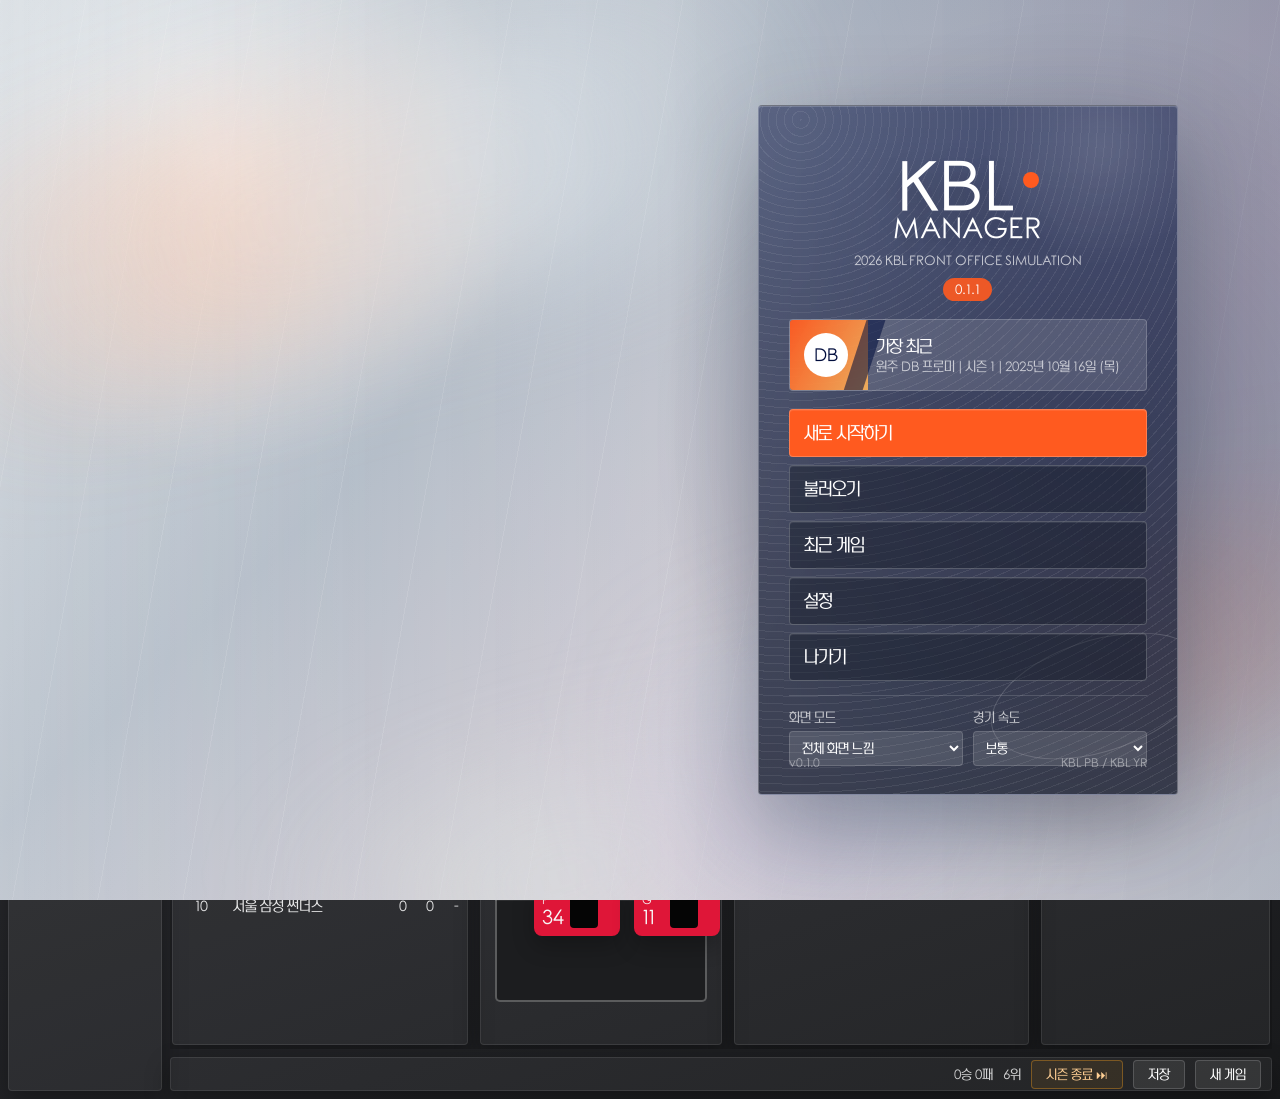
<file: index.html>
<!doctype html>
<html lang="ko">
  <head>
    <meta charset="utf-8" />
    <meta name="viewport" content="width=device-width, initial-scale=1" />
    <title>KBL Manager</title>
    <link rel="manifest" href="manifest.json" />
    <meta name="theme-color" content="#000d3d" />
    <link rel="icon" type="image/png" sizes="32x32" href="icons/favicon-32.png" />
    <link rel="apple-touch-icon" href="icons/icon-192.png" />
    <link rel="stylesheet" href="styles.css?v=home-roster-1" />
  </head>
  <body>
    <section id="startScreen" class="start-screen" aria-label="KBL Manager 시작 화면">
      <div class="start-backdrop">
        <div class="aurora aurora-one"></div>
        <div class="aurora aurora-two"></div>
        <div class="aurora aurora-three"></div>
      </div>

      <div class="start-panel">
        <div class="start-logo">
          <span class="kbl-word">KBL</span>
          <span class="manager-word">MANAGER</span>
        </div>
        <p class="start-season">2026 KBL FRONT OFFICE SIMULATION</p>
        <div class="start-version">0.1.1</div>

        <div class="recent-save">
          <div class="save-badge">DB</div>
          <div>
            <strong>가장 최근</strong>
            <span id="startRecentText">원주 DB | 시즌 1 | 1일차</span>
          </div>
        </div>

        <div class="start-menu">
          <button class="start-button primary" id="startNewGame">새로 시작하기</button>
          <button class="start-button" id="startLoadGame">불러오기</button>
          <button class="start-button" id="startRecentGame">최근 게임</button>
          <button class="start-button" id="startSettings">설정</button>
          <button class="start-button" id="startExit">나가기</button>
        </div>

        <div id="startSettingsPanel" class="start-settings" hidden>
          <label>
            화면 모드
            <select>
              <option>전체 화면 느낌</option>
              <option>창 모드</option>
            </select>
          </label>
          <label>
            경기 속도
            <select>
              <option>보통</option>
              <option>빠르게</option>
              <option>천천히</option>
            </select>
          </label>
        </div>

        <footer class="start-footer">
          <span>v0.1.0</span>
          <span>KBL PB / KBL YR</span>
        </footer>
      </div>
    </section>

    <section id="teamSelectScreen" class="team-select-screen hidden" aria-label="구단 선택 화면">
      <div class="team-select-header">
        <button id="backToStart" class="back-button">←</button>
        <div>
          <p class="start-season">NEW CAREER</p>
          <h2>구단 선택</h2>
        </div>
      </div>

      <div class="team-select-layout">
        <div>
          <p class="team-select-copy">
            첫 시즌을 시작할 구단을 선택하세요. 로고 영역은 추후 실제 팀 엠블럼을 넣을 수 있도록 비워뒀습니다.
          </p>
          <div id="newTeamGrid" class="team-card-grid"></div>
        </div>

        <aside class="team-preview">
          <div class="preview-logo-slot" id="previewLogoSlot">LOGO</div>
          <p id="previewCity">연고지</p>
          <h3 id="previewTeamName">팀 선택</h3>
          <div class="preview-color-row">
            <span>팀 컬러</span>
            <strong id="previewColorName">-</strong>
          </div>
          <button id="confirmTeam" class="start-button primary">선택하고 시작</button>
        </aside>
      </div>
    </section>

    <section id="managerSetupScreen" class="manager-setup-screen hidden" aria-label="매니저 생성 화면">
      <div class="team-select-header">
        <button id="backToTeamSelect" class="back-button">←</button>
        <div>
          <p class="start-season">MANAGER PROFILE</p>
          <h2>매니저 생성</h2>
        </div>
      </div>

      <div class="manager-setup-layout">
        <section class="manager-form-panel">
          <label class="manager-name-field">
            매니저 이름
            <input id="managerNameInput" type="text" value="김감독" maxlength="16" />
          </label>

          <div class="manager-origin-list" id="managerOriginList"></div>
        </section>

        <section class="manager-attribute-panel">
          <div class="panel-heading">
            <h3>능력치 커스터마이징</h3>
            <span id="managerPointText">잔여 포인트 0</span>
          </div>
          <div id="managerAttributeList" class="manager-attribute-list"></div>
          <button id="confirmManager" class="start-button primary">커리어 시작</button>
        </section>
      </div>
    </section>

    <section id="careerIntroScreen" class="career-intro-screen hidden" aria-label="커리어 시작 안내">
      <div class="intro-office-bg">
        <div class="intro-wall-frame jersey"></div>
        <div class="intro-wall-frame photo one"></div>
        <div class="intro-wall-frame photo two"></div>
        <div class="intro-table"></div>
        <div class="intro-chair left"></div>
        <div class="intro-chair right"></div>
      </div>

      <header class="intro-topbar">
        <button id="introBack" class="intro-back-button">←</button>
        <strong>KM</strong>
        <button id="introNext" class="intro-next-button">다음 ›</button>
      </header>

      <main id="introContent" class="intro-content"></main>
    </section>

    <div class="app-shell">
      <aside class="sidebar">
        <div class="club-crest" id="clubCrest">KM</div>
        <label class="team-picker">
          <span>내 구단</span>
          <select id="teamSelect"></select>
        </label>
        <nav class="main-nav" aria-label="게임 메뉴">
          <button class="nav-button active" data-view="dashboard">홈</button>
          <button class="nav-button" data-view="inbox">수신함</button>
          <button class="nav-button" data-view="roster">선수단</button>
          <button class="nav-button" data-view="lineup">선수단 개요</button>
          <button class="nav-button" data-view="tactics">전술</button>
          <button class="nav-button" data-view="training">훈련</button>
          <button class="nav-button" data-view="schedule">주요 일정</button>
          <button class="nav-button" data-view="league">대회</button>
          <button class="nav-button" data-view="records">기록</button>
          <button class="nav-button" data-view="office">구단 정보</button>
          <button class="nav-button" data-view="office">구단 비전</button>
          <button class="nav-button" data-view="office">재정</button>
          <button class="nav-button" data-view="training">육성 센터</button>
        </nav>
      </aside>

      <main class="main-panel">
        <header class="game-topbar">
          <div class="club-title">
            <h2 id="clubName">팀 선택 중</h2>
            <p id="clubSubtitle">KBL 프리시즌</p>
          </div>
          <div class="search-strip">
            <span>검색</span>
            <strong id="topSummary">KBL 정규리그 준비 중</strong>
          </div>
          <div class="topbar-status">
            <span id="seasonLabel">시즌 1</span>
            <strong id="dateChip">프리시즌</strong>
            <button id="continueButton" class="top-action-button">다음 읽기 ›</button>
          </div>
        </header>

        <div class="game-tabs">
          <button class="tab-button" data-category="all">수신함</button>
          <button class="tab-button" data-category="marketing">소셜 피드</button>
          <button class="tab-button" data-category="sportsnews">뉴스</button>
          <button class="tab-button" data-category="front">리그 소식</button>
          <button class="tab-button" data-category="press">세계 소식</button>
          <button class="tab-button" data-category="scout">이적 시장 뉴스</button>
          <div class="tab-tools">
            <button id="lockToggleButton" class="tab-icon-button" title="잠금">
              <svg viewBox="0 0 24 24" width="16" height="16" fill="none" stroke="currentColor" stroke-width="2" stroke-linecap="round" stroke-linejoin="round">
                <rect x="4" y="11" width="16" height="10" rx="2"></rect>
                <path d="M8 11V7a4 4 0 0 1 8 0v4"></path>
              </svg>
            </button>
            <button id="bgChangeButton" class="tab-icon-button" title="배경 화면 변경">
              <svg viewBox="0 0 24 24" width="16" height="16" fill="none" stroke="currentColor" stroke-width="2" stroke-linecap="round" stroke-linejoin="round">
                <rect x="3" y="4" width="18" height="16" rx="2"></rect>
                <circle cx="9" cy="10" r="1.8"></circle>
                <path d="M21 16l-5.5-5.5a1.5 1.5 0 0 0-2.1 0L4 19"></path>
              </svg>
            </button>
          </div>
        </div>

        <div class="game-content-shell">
          <aside class="inbox-panel">
            <button id="inboxReadNextButton" class="read-next-button">다음 읽기 ››</button>
            <div class="inbox-filter">
              <span>모든 항목</span>
              <button>≡</button>
            </div>
            <div id="inboxList" class="inbox-list"></div>
          </aside>
          <section id="viewRoot" class="view-root"></section>
        </div>

        <footer class="game-footer">
          <span id="recordText">0승 0패</span>
          <strong id="rankText">-위</strong>
          <button id="finishSeason" class="footer-button subtle" title="남은 정규시즌+플레이오프를 자동으로 진행하고 시즌 데이터를 바로 확인합니다">시즌 종료 ⏭</button>
          <button id="saveGame" class="footer-button">저장</button>
          <button id="resetGame" class="footer-button">새 게임</button>
        </footer>
      </main>
    </div>

    <template id="dashboardTemplate">
      <div class="metric-grid">
        <article class="metric-card">
          <span>리그 순위</span>
          <strong data-field="rank">-</strong>
          <p data-field="rankNote">개막 전입니다.</p>
        </article>
        <article class="metric-card">
          <span>팀 분위기</span>
          <strong data-field="morale">-</strong>
          <p>최근 경기와 로테이션 관리에 따라 변합니다.</p>
        </article>
        <article class="metric-card">
          <span>체력</span>
          <strong data-field="stamina">-</strong>
          <p>연전이 많을수록 소모됩니다.</p>
        </article>
        <article class="metric-card">
          <span>예산</span>
          <strong data-field="budget">-</strong>
          <p>스카우트와 트레이드 재료로 쓰입니다.</p>
        </article>
      </div>

      <div class="two-column">
        <section class="panel">
          <div class="panel-heading">
            <h3>오늘의 업무</h3>
            <button class="mini-button" data-action="staff-meeting">회의</button>
          </div>
          <ul class="task-list" data-field="tasks"></ul>
        </section>
        <section class="panel">
          <div class="panel-heading">
            <h3>최근 소식</h3>
          </div>
          <div class="news-feed" data-field="news"></div>
        </section>
      </div>
    </template>

    <script src="data/game_players.js?v=1"></script>
    <script src="engine.js?v=1"></script>
    <script src="app.js?v=home-roster-1"></script>
    <script>
      if ("serviceWorker" in navigator) {
        window.addEventListener("load", () => navigator.serviceWorker.register("sw.js").catch(() => {}));
      }
    </script>
  </body>
</html>
</file>
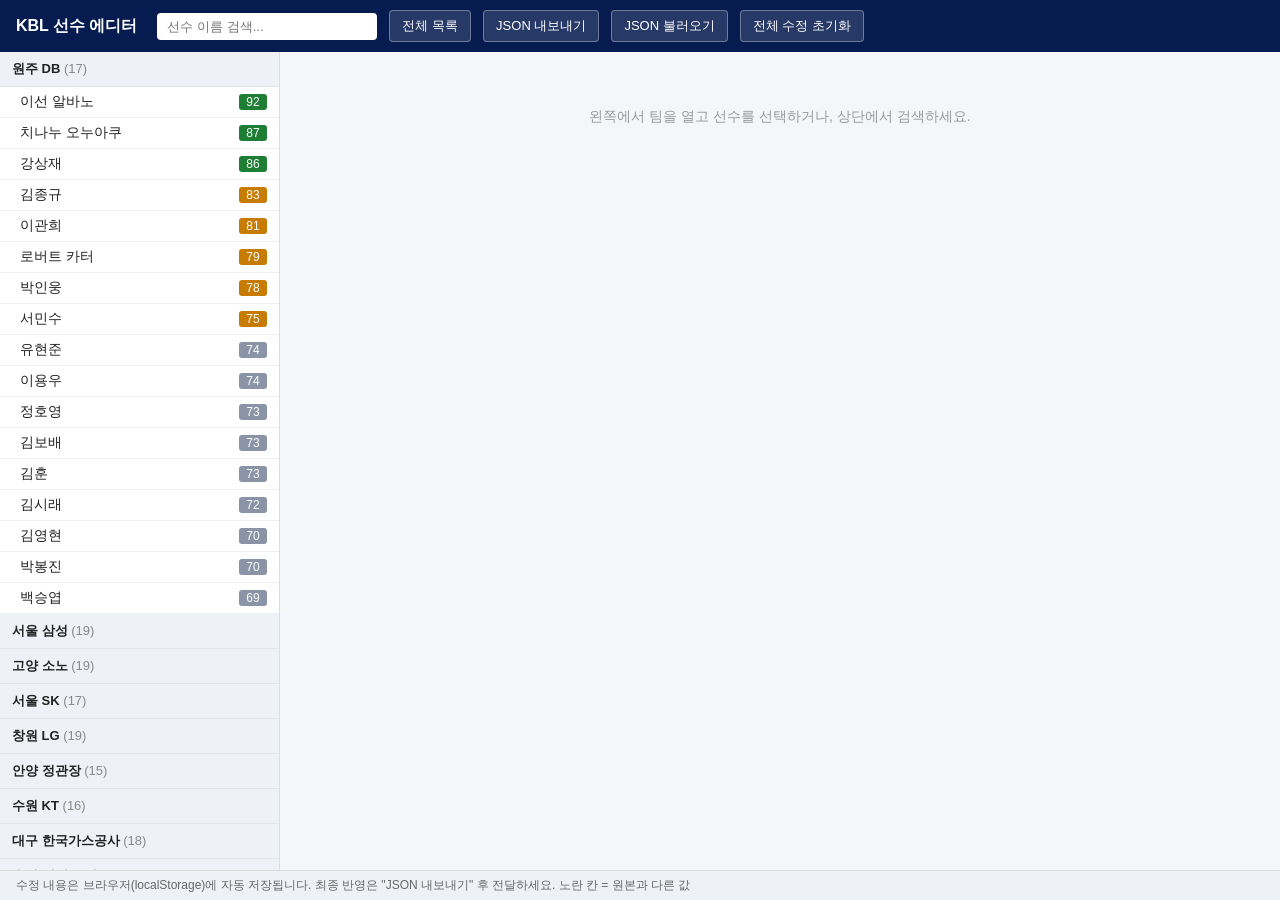
<file: editor/editor.html>
<!doctype html>
<html lang="ko">
<head>
<meta charset="utf-8" />
<meta name="viewport" content="width=device-width, initial-scale=1" />
<title>KBL 선수 에디터</title>
<style>
  * { box-sizing: border-box; margin: 0; padding: 0; }
  body { font-family: "Malgun Gothic", "Segoe UI", sans-serif; font-size: 14px; color: #222; background: #f5f6f8; height: 100vh; display: flex; flex-direction: column; }
  header { background: #061b4f; color: #fff; padding: 10px 16px; display: flex; align-items: center; gap: 12px; flex-wrap: wrap; }
  header h1 { font-size: 16px; margin-right: 8px; }
  header input[type="search"] { padding: 6px 10px; border: none; border-radius: 4px; width: 220px; font-size: 13px; }
  header button { padding: 6px 12px; border: 1px solid #ffffff55; background: #ffffff22; color: #fff; border-radius: 4px; cursor: pointer; font-size: 13px; }
  header button:hover { background: #ffffff33; }
  .layout { display: flex; flex: 1; overflow: hidden; }
  aside { width: 280px; background: #fff; border-right: 1px solid #ddd; overflow-y: auto; }
  .team-block > .team-name { padding: 8px 12px; background: #eef1f6; font-weight: bold; font-size: 13px; cursor: pointer; border-bottom: 1px solid #e2e5ea; position: sticky; top: 0; }
  .team-block > .team-name .cnt { color: #888; font-weight: normal; }
  .plist { list-style: none; }
  .plist li { padding: 6px 12px 6px 20px; cursor: pointer; display: flex; justify-content: space-between; align-items: center; border-bottom: 1px solid #f0f0f0; }
  .plist li:hover { background: #f0f4ff; }
  .plist li.active { background: #dbe6ff; font-weight: bold; }
  .plist li .ovr { font-size: 12px; color: #fff; background: #8a94a6; border-radius: 3px; padding: 1px 6px; min-width: 28px; text-align: center; }
  .plist li .ovr.hi { background: #1e7e34; }
  .plist li .ovr.mid { background: #c77b00; }
  .plist li.edited .nm::after { content: " ●"; color: #d9534f; font-size: 10px; }
  main { flex: 1; overflow-y: auto; padding: 16px 20px; }
  .empty { color: #999; margin-top: 40px; text-align: center; }
  .topline { display: flex; align-items: baseline; gap: 16px; margin-bottom: 12px; flex-wrap: wrap; }
  .topline .pname { font-size: 20px; font-weight: bold; }
  .ovr-box { font-size: 15px; }
  .ovr-box b { font-size: 26px; color: #061b4f; }
  .ovr-box .grade { color: #666; margin-left: 6px; }
  .topline .actions { margin-left: auto; display: flex; gap: 8px; }
  .topline .actions button { padding: 5px 10px; border: 1px solid #bbb; background: #fff; border-radius: 4px; cursor: pointer; font-size: 12px; }
  section.card { background: #fff; border: 1px solid #e0e0e0; border-radius: 6px; padding: 12px 14px; margin-bottom: 14px; }
  section.card h2 { font-size: 13px; color: #061b4f; border-bottom: 2px solid #061b4f; padding-bottom: 5px; margin-bottom: 10px; }
  .grid { display: grid; grid-template-columns: repeat(auto-fill, minmax(190px, 1fr)); gap: 8px 14px; }
  .grid.attrs { grid-template-columns: repeat(auto-fill, minmax(160px, 1fr)); }
  .fld { display: flex; flex-direction: column; gap: 3px; }
  .fld label { font-size: 11px; color: #777; }
  .fld .inwrap { display: flex; align-items: center; gap: 4px; }
  .fld input, .fld select { padding: 5px 7px; border: 1px solid #ccc; border-radius: 4px; font-size: 13px; width: 100%; }
  .fld .unit { font-size: 12px; color: #888; flex-shrink: 0; }
  .fld input:focus, .fld select:focus { outline: 2px solid #94b0ff; border-color: #94b0ff; }
  .fld.changed input, .fld.changed select { background: #fff7e0; border-color: #e0b000; }
  .fld .orig { font-size: 10px; color: #b06f00; visibility: hidden; }
  .fld.changed .orig { visibility: visible; }
  .fld .krw { font-size: 11px; color: #4a6; min-height: 13px; }
  /* 선수 사진 (556x720 비율) */
  .pcard { display: flex; gap: 16px; align-items: flex-start; }
  .pcard .grid { flex: 1; }
  .pphoto { width: 167px; height: 216px; flex-shrink: 0; border: 1px solid #d5d9e0; border-radius: 6px; background: #eef1f6; display: flex; align-items: center; justify-content: center; color: #98a0ad; font-size: 11px; text-align: center; overflow: hidden; line-height: 1.6; }
  .pphoto img { width: 100%; height: 100%; object-fit: cover; display: block; }
  .attr-group { margin-bottom: 12px; }
  .attr-group h3 { font-size: 12px; color: #fff; background: #3d5390; display: inline-block; padding: 2px 10px; border-radius: 3px; margin-bottom: 8px; }
  .attr-val { display: flex; align-items: center; gap: 6px; }
  .attr-val input[type="range"] { flex: 1; }
  .attr-val input[type="number"] { width: 58px; }
  footer { padding: 6px 16px; background: #eef1f6; border-top: 1px solid #ddd; font-size: 12px; color: #666; }
  /* 전체 목록 테이블 (고정폭, 가로 스크롤 없음) */
  .tbl-wrap { overflow-y: auto; overflow-x: hidden; max-height: calc(100vh - 175px); border: 1px solid #ddd; background: #fff; border-radius: 6px; }
  table.all { border-collapse: collapse; font-size: 11px; white-space: nowrap; table-layout: fixed; width: 100%; }
  table.all th, table.all td { padding: 3px 2px; border-bottom: 1px solid #eee; text-align: center; overflow: hidden; text-overflow: ellipsis; }
  table.all th { position: sticky; top: 0; background: #061b4f; color: #fff; cursor: pointer; user-select: none; z-index: 2; font-size: 11px; }
  table.all th:hover { background: #12307a; }
  table.all th.sorted { background: #2a4aa0; }
  table.all td.nm { text-align: left; font-weight: bold; cursor: pointer; padding-left: 6px; }
  table.all td.nm:hover { color: #1447d0; text-decoration: underline; }
  table.all tr:hover td { background: #f0f4ff; }
  table.all td.hi { color: #1e7e34; font-weight: bold; }
  table.all td.lo { color: #b0b0b0; }
  table.all td.pend { background: #ffe9b8 !important; font-weight: bold; }
  table.all .savebtn { border: 1px solid #e0b000; background: #fff7e0; border-radius: 3px; cursor: pointer; font-size: 11px; padding: 0 3px; }
</style>
</head>
<body>
<header>
  <h1>KBL 선수 에디터</h1>
  <input type="search" id="searchBox" placeholder="선수 이름 검색..." />
  <button id="btnTable">전체 목록</button>
  <button id="btnExport">JSON 내보내기</button>
  <button id="btnImport">JSON 불러오기</button>
  <input type="file" id="importFile" accept=".json,application/json" style="display:none" />
  <button id="btnResetAll">전체 수정 초기화</button>
  <span id="editCount" style="font-size:12px; color:#cfd8ff;"></span>
</header>
<div class="layout">
  <aside id="sidebar"></aside>
  <main id="editorPane"><div class="empty">왼쪽에서 팀을 열고 선수를 선택하거나, 상단에서 검색하세요.</div></main>
</div>
<footer>수정 내용은 브라우저(localStorage)에 자동 저장됩니다. 최종 반영은 "JSON 내보내기" 후 전달하세요. 노란 칸 = 원본과 다른 값</footer>

<script src="players_data.js"></script>
<script>
"use strict";
// ===== 상수 =====
const ATTR_GROUPS = [
  { title: "마무리", items: [["근거리슛","근거리 슛"],["드라이빙레이업","드라이빙 레이업"],["드라이빙덩크","드라이빙 덩크"],["스탠딩덩크","스탠딩 덩크"],["포스트컨트롤","포스트 컨트롤"]] },
  { title: "슈팅", items: [["중거리슛","중거리 슛"],["3점슛","3점 슛"],["자유투","자유투"]] },
  { title: "플레이메이킹", items: [["패스정확도","패스 정확도"],["볼핸들링","볼 핸들링"],["드리블속도","드리블 속도"]] },
  { title: "수비", items: [["골밑수비","골밑 수비"],["외곽수비","외곽 수비"],["스틸","스틸"],["블록","블록"]] },
  { title: "리바운드", items: [["공격리바운드","공격 리바운드"],["수비리바운드","수비 리바운드"]] },
  { title: "피지컬", items: [["속도","속도"],["민첩성","민첩성"],["힘","힘"],["점프력","점프력"],["체력","체력"]] }
];
const HIDDEN_KEYS = ["현재능력","잠재능력","팀워크","리더십","꾸준함","부상빈도","프로의식","야망","충성도","자존감","강심장","더티플레이"];
const POSITIONS = ["PG","SG","SF","PF","C"];
const MILITARY_OPTS = ["","미필","군필","상무","사회복무요원","전시근로역","면제","현역"];
const OVR_WEIGHTS = {
  PG: {"패스정확도":1.9,"볼핸들링":1.8,"3점슛":1.25,"자유투":0.65,"스틸":1.15,"외곽수비":1.25,"속도":1.15,"민첩성":1.1,"체력":0.8,"드라이빙레이업":0.95,"중거리슛":0.65,"근거리슛":0.45,"수비리바운드":0.25,"골밑수비":0.2},
  SG: {"3점슛":1.75,"중거리슛":1.1,"드라이빙레이업":1.0,"볼핸들링":1.1,"패스정확도":0.95,"스틸":1.05,"외곽수비":1.2,"속도":1.0,"민첩성":1.0,"체력":0.75,"자유투":0.65,"근거리슛":0.55,"수비리바운드":0.35},
  SF: {"3점슛":1.4,"중거리슛":1.2,"드라이빙레이업":1.0,"근거리슛":0.7,"수비리바운드":1.0,"스틸":0.9,"외곽수비":1.2,"골밑수비":0.6,"힘":0.6,"속도":0.7,"점프력":0.6,"체력":0.7,"패스정확도":0.5},
  PF: {"근거리슛":1.2,"포스트컨트롤":1.15,"공격리바운드":1.15,"수비리바운드":1.25,"골밑수비":1.2,"블록":0.95,"힘":1.1,"점프력":0.75,"체력":0.65,"중거리슛":0.65,"3점슛":0.55,"외곽수비":0.55,"드라이빙덩크":0.75},
  // V7: C에 스틸 0.45 추가, 패스정확도 0.35 -> 0.6
  C: {"근거리슛":1.45,"포스트컨트롤":1.35,"공격리바운드":1.25,"수비리바운드":1.45,"골밑수비":1.55,"블록":1.25,"힘":1.2,"점프력":0.75,"체력":0.6,"스탠딩덩크":0.9,"드라이빙덩크":0.65,"패스정확도":0.6,"스틸":0.45,"3점슛":0.25,"볼핸들링":0.2,"외곽수비":0.35}
};
const LS_KEY = "kbl_editor_edits_v3";

// ===== 원본 데이터 정규화 =====
function parseSalaryKRW(s) {
  if (s == null) return "";
  s = String(s).trim().replace(/\s/g, "").replace(/원$/, "");
  if (s === "") return "";
  if (/^[\d,]+$/.test(s)) return parseInt(s.replace(/,/g, "")) || "";
  const m = s.match(/^(?:(\d+)억)?(?:(\d+)천)?(?:(\d+)백)?(\d+)?만?$/);
  if (!m) return "";
  let man = 0;
  if (m[1]) man += parseInt(m[1]) * 10000;
  if (m[2]) man += parseInt(m[2]) * 1000;
  if (m[3]) man += parseInt(m[3]) * 100;
  if (m[4]) man += parseInt(m[4]);
  return man > 0 ? man * 10000 : "";
}
function fmtManPart(man) {
  const ch = Math.floor(man / 1000), rest = man % 1000;
  if (rest === 0) return ch ? ch + "천만" : "";
  const bk = Math.floor(rest / 100), r2 = rest % 100;
  if (r2 === 0) return (ch ? ch + "천" : "") + (bk ? bk + "백" : "") + "만";
  return man.toLocaleString("ko-KR") + "만";
}
function fmtMoney(n, currency) {
  n = parseInt(n);
  if (!n || isNaN(n)) return "";
  if (currency === "달러") {
    const man = n / 10000;
    if (Number.isInteger(man)) return man.toLocaleString("ko-KR") + "만 달러 ($" + n.toLocaleString("en-US") + ")";
    return "$" + n.toLocaleString("en-US");
  }
  const eok = Math.floor(n / 100000000);
  const man = Math.floor((n % 100000000) / 10000);
  const rest = n % 10000;
  if (rest !== 0) return n.toLocaleString("ko-KR") + "원";
  let s = "";
  if (eok) s += eok + "억";
  if (man) s += (eok ? " " : "") + fmtManPart(man);
  return (s || "0") + "원";
}
function toDateStr(s) {
  if (!s) return "";
  s = String(s).trim().replace(/\./g, "-").replace(/-$/, "");
  const m = s.match(/^(\d{4})-(\d{1,2})-(\d{1,2})/);
  if (!m) return "";
  return `${m[1]}-${m[2].padStart(2, "0")}-${m[3].padStart(2, "0")}`;
}
function normalize(raw) {
  const p = JSON.parse(JSON.stringify(raw));
  // 포지션 "PF/C" -> 주/보조
  const posParts = String(p.포지션 || "").split(/[\/\-]/).map(x => x.trim()).filter(x => POSITIONS.includes(x));
  p.주포지션 = p.주포지션 || posParts[0] || "SG";
  p.보조포지션 = posParts[1] || "";
  // 국적 "미국/필리핀" -> 1/2
  const natParts = String(p.국적 || "").split("/").map(x => x.trim()).filter(Boolean);
  p.국적1 = natParts[0] || "";
  p.국적2 = natParts[1] || "";
  // 계약기간 "2021.06.01 - 2025.05.31" -> 시작/종료
  const cp = String(p.계약기간 || "").split(/\s*[-~]\s*(?=\d{4})/);
  p.계약시작 = toDateStr(cp[0]);
  p.계약종료 = toDateStr(cp[1]);
  p.생년월일 = toDateStr(p.생년월일);
  // 연봉 -> 숫자 + 통화 ("19만달러" 같은 달러 표기 지원, 외국인은 KBL 규정상 달러 기준)
  const rawSal = String(p.연봉 || "").trim();
  if (rawSal.includes("달러") || rawSal.startsWith("$")) {
    p.연봉통화 = "달러";
    p.연봉액 = parseSalaryKRW(rawSal.replace(/달러|\$/g, "").trim());
  } else {
    p.연봉통화 = (rawSal === "" && p.국적1 && p.국적1 !== "대한민국") ? "달러" : "원";
    p.연봉액 = parseSalaryKRW(rawSal);
  }
  delete p.포지션; delete p.국적; delete p.계약기간; delete p.연봉;
  return p;
}
const original = PLAYERS_DATA.map(normalize);
let edits = {};
try { edits = JSON.parse(localStorage.getItem(LS_KEY) || "{}"); } catch (e) { edits = {}; }
// 선수번호는 수정불가: 과거 저장본에 ID가 없거나 달라도 항상 원본 값으로 덮어씀
for (const k in edits) { if (original[k]) edits[k].선수ID = original[k].선수ID; }
// 히든 능력치: 수정본이 빈값이고 원본에 새 값이 들어온 경우 원본 값으로 보충 (멘탈 데이터 일괄 반영분)
for (const k in edits) {
  const o = original[k];
  if (!o || !o.히든 || !edits[k].히든) continue;
  for (const hk of HIDDEN_KEYS) {
    if ((edits[k].히든[hk] === "" || edits[k].히든[hk] == null) && o.히든[hk] !== "" && o.히든[hk] != null) {
      edits[k].히든[hk] = o.히든[hk];
    }
  }
}
function current(i) { return edits[i] ? edits[i] : original[i]; }
function ensureEdit(i) {
  if (!edits[i]) edits[i] = JSON.parse(JSON.stringify(original[i]));
  return edits[i];
}
function saveEdits() {
  recalcOVR(); // V7: 편집 반영 시 포지션 μ,σ 재계산
  localStorage.setItem(LS_KEY, JSON.stringify(edits));
  document.getElementById("editCount").textContent = Object.keys(edits).length ? `수정된 선수: ${Object.keys(edits).length}명` : "";
}

// ===== OVR 계산 =====
function parseMin(minStr) {
  if (!minStr) return 0;
  const s = String(minStr);
  if (s.includes(":")) { const [m, sec] = s.split(":"); return (parseFloat(m) || 0) + (parseFloat(sec) || 0) / 60; }
  return parseFloat(s) || 0;
}
// ===== OVR V8: 단순 절대평가 =====
// OVR = 1.25 x (포지션 가중평균 + 포지션보정) - 16   (60~99 클램프)
// - 결측(빈값) 능력치는 가중평균에서 제외
// - 유효 가중치 60% 미만이면 "작업중"(null)
// - 다른 선수/출전기록의 영향 없음: 설정한 능력치가 곧 OVR
function rawWeighted(p) {
  const w = OVR_WEIGHTS[p.주포지션] || OVR_WEIGHTS.SG;
  let sum = 0, tot = 0, wtotal = 0;
  for (const k in w) {
    wtotal += w[k];
    const rv = p.능력치[k];
    const v = Number(rv);
    if (rv == null || rv === "" || isNaN(v)) continue;
    sum += v * w[k];
    tot += w[k];
  }
  if (wtotal === 0 || tot / wtotal < 0.6) return null;
  return sum / tot;
}
const POS_ADJ = { PG: 0, SG: 4, SF: 6, PF: 4, C: 2 }; // 가중치 구조상 포지션별 원점수 차이 보정
function calcOVR(p) {
  const raw = rawWeighted(p);
  if (raw == null) return null;
  return Math.round(Math.max(60, Math.min(99, 1.25 * (raw + (POS_ADJ[p.주포지션] || 0)) - 16)));
}
function ovrFromStats(p) { return calcOVR(p); } // 미리보기 호환용
let ovrMap = [];
function recalcOVR() { ovrMap = original.map((_, i) => calcOVR(current(i))); }
function ovrOf(i) { return ovrMap[i]; }
function grade(ovr) {
  if (ovr >= 95) return "MVP급";
  if (ovr >= 90) return "시즌베스트급";
  if (ovr >= 80) return "주전라인업급";
  if (ovr >= 75) return "로테이션급";
  if (ovr >= 70) return "후보급";
  return "예비/신인급";
}

// ===== 사이드바 =====
let selectedIdx = -1;
let openTeams = new Set([TEAMS[0]]);
function renderSidebar() {
  const q = document.getElementById("searchBox").value.trim();
  const box = document.getElementById("sidebar");
  box.innerHTML = "";
  for (const team of TEAMS) {
    const idxs = [];
    for (let i = 0; i < original.length; i++) {
      const p = current(i);
      if (p.팀 !== team) continue;
      if (q && !String(p.선수).includes(q)) continue;
      idxs.push(i);
    }
    if (q && idxs.length === 0) continue;
    const block = document.createElement("div");
    block.className = "team-block";
    const head = document.createElement("div");
    head.className = "team-name";
    head.innerHTML = `${team} <span class="cnt">(${idxs.length})</span>`;
    head.onclick = () => { openTeams.has(team) ? openTeams.delete(team) : openTeams.add(team); renderSidebar(); };
    block.appendChild(head);
    if (openTeams.has(team) || q) {
      idxs.sort((a, b) => {
        const oa = ovrOf(a), ob = ovrOf(b);
        return (ob == null ? -1 : ob) - (oa == null ? -1 : oa);
      });
      const ul = document.createElement("ul");
      ul.className = "plist";
      for (const i of idxs) {
        const p = current(i);
        const ovr = ovrOf(i);
        const li = document.createElement("li");
        if (i === selectedIdx) li.classList.add("active");
        if (edits[i]) li.classList.add("edited");
        const cls = ovr == null ? "" : ovr >= 85 ? "hi" : ovr >= 75 ? "mid" : "";
        li.innerHTML = `<span class="nm">${p.선수}</span><span class="ovr ${cls}">${ovr == null ? "작업중" : ovr}</span>`;
        li.onclick = () => { selectedIdx = i; viewMode = "editor"; renderSidebar(); renderEditor(); };
        ul.appendChild(li);
      }
      block.appendChild(ul);
    }
    box.appendChild(block);
  }
}

// ===== 필드 생성 =====
function fieldChanged(i, path) {
  if (!edits[i]) return false;
  const get = (obj) => path.reduce((o, k) => (o == null ? undefined : o[k]), obj);
  return String(get(edits[i]) ?? "") !== String(get(original[i]) ?? "");
}
function makeField(labelText, value, origValue, onChange, opts) {
  opts = opts || {};
  const wrap = document.createElement("div");
  wrap.className = "fld" + (opts.changed ? " changed" : "");
  const label = document.createElement("label");
  label.textContent = labelText;
  wrap.appendChild(label);
  const inwrap = document.createElement("div");
  inwrap.className = "inwrap";
  let input;
  if (opts.select) {
    input = document.createElement("select");
    const optList = [...opts.select];
    if (value != null && value !== "" && !optList.includes(String(value))) optList.push(String(value));
    for (const o of optList) {
      const op = document.createElement("option");
      op.value = o; op.textContent = o === "" ? "(없음)" : o;
      if (String(o) === String(value ?? "")) op.selected = true;
      input.appendChild(op);
    }
  } else if (opts.checkbox) {
    input = document.createElement("input");
    input.type = "checkbox";
    input.checked = value === true || value === "true" || value === "O";
    input.style.width = "20px";
    input.style.height = "20px";
  } else {
    input = document.createElement("input");
    input.type = opts.date ? "date" : opts.number ? "number" : "text";
    if (opts.number) { if (opts.min != null) input.min = opts.min; if (opts.max != null) input.max = opts.max; }
    input.value = value ?? "";
  }
  input.addEventListener("change", () => onChange(opts.checkbox ? input.checked : input.value));
  inwrap.appendChild(input);
  if (opts.unit) {
    const u = document.createElement("span");
    u.className = "unit";
    u.textContent = opts.unit;
    inwrap.appendChild(u);
  }
  wrap.appendChild(inwrap);
  if (opts.moneyFmt) {
    const k = document.createElement("span");
    k.className = "krw";
    k.textContent = opts.moneyFmt(value);
    input.addEventListener("input", () => { k.textContent = opts.moneyFmt(input.value); });
    wrap.appendChild(k);
  }
  const orig = document.createElement("span");
  orig.className = "orig";
  orig.textContent = `원본: ${origValue === "" || origValue == null ? "(빈값)" : origValue}`;
  wrap.appendChild(orig);
  return wrap;
}

// ===== 전체 목록 (능력치별 정렬/필터/일괄수정) =====
let viewMode = "editor";
let sortKey = "OVR", sortDir = -1;
let tableTeamFilter = "", tablePosFilter = "";
let pending = {}; // i -> {능력치키: 값} : 💾 클릭 전까지 미반영
const FLAT_ATTRS = ATTR_GROUPS.flatMap(g => g.items);
const ATTR_ABBR = { "근거리슛":"근거리","드라이빙레이업":"레이업","드라이빙덩크":"드라덩","스탠딩덩크":"스탠덩","포스트컨트롤":"포스트","중거리슛":"중거리","3점슛":"3점","자유투":"자유투","패스정확도":"패스","볼핸들링":"핸들링","드리블속도":"드리블","골밑수비":"골밑수","외곽수비":"외곽수","스틸":"스틸","블록":"블록","공격리바운드":"공리바","수비리바운드":"수리바","속도":"속도","민첩성":"민첩","힘":"힘","점프력":"점프","체력":"체력" };
const TEAM_ABBR = { "원주 DB":"DB","서울 삼성":"삼성","고양 소노":"소노","서울 SK":"SK","창원 LG":"LG","안양 정관장":"정관장","수원 KT":"KT","대구 한국가스공사":"가스공사","울산 현대 모비스":"모비스","부산 KCC":"KCC" };

function pendingCount() { return Object.keys(pending).length; }
function applyPending(i) {
  if (!pending[i]) return;
  const e = ensureEdit(i);
  for (const k in pending[i]) e.능력치[k] = pending[i][k];
  if (JSON.stringify(edits[i]) === JSON.stringify(original[i])) delete edits[i];
  delete pending[i];
  saveEdits();
}
function currentWithPending(i) {
  const p = JSON.parse(JSON.stringify(current(i)));
  if (pending[i]) for (const k in pending[i]) p.능력치[k] = pending[i][k];
  return p;
}

function renderTable() {
  const pane = document.getElementById("editorPane");
  const q = document.getElementById("searchBox").value.trim();
  const wrapOld = pane.querySelector(".tbl-wrap");
  const st = wrapOld ? [wrapOld.scrollTop, wrapOld.scrollLeft] : [0, 0];
  pane.innerHTML = "";

  // 필터/안내 바
  const bar = document.createElement("div");
  bar.style.cssText = "display:flex; align-items:center; gap:10px; margin-bottom:8px; font-size:12px; color:#666; flex-wrap:wrap;";
  const teamSel = document.createElement("select");
  teamSel.innerHTML = '<option value="">팀: 전체</option>' + TEAMS.map(t => `<option value="${t}" ${t === tableTeamFilter ? "selected" : ""}>${t}</option>`).join("");
  teamSel.onchange = () => { tableTeamFilter = teamSel.value; renderTable(); };
  const posSel = document.createElement("select");
  posSel.innerHTML = '<option value="">포지션: 전체</option>' + POSITIONS.map(t => `<option value="${t}" ${t === tablePosFilter ? "selected" : ""}>${t}</option>`).join("");
  posSel.onchange = () => { tablePosFilter = posSel.value; renderTable(); };
  bar.appendChild(teamSel);
  bar.appendChild(posSel);
  const info = document.createElement("span");
  info.textContent = "셀 클릭=수정 입력 → 💾=반영 · 제목 클릭=정렬 · 이름 클릭=편집화면";
  bar.appendChild(info);
  if (pendingCount() > 0) {
    const btnAll = document.createElement("button");
    btnAll.textContent = `변경 전체 저장 (${pendingCount()}명)`;
    btnAll.style.cssText = "padding:3px 10px; border:1px solid #e0b000; background:#fff7e0; border-radius:4px; cursor:pointer; font-weight:bold;";
    btnAll.onclick = () => { for (const i of Object.keys(pending)) applyPending(i); renderSidebar(); renderTable(); };
    bar.appendChild(btnAll);
  }
  pane.appendChild(bar);

  const wrap = document.createElement("div");
  wrap.className = "tbl-wrap";
  const tbl = document.createElement("table");
  tbl.className = "all";

  // 고정 컬럼폭 (가로 스크롤 방지)
  const cg = document.createElement("colgroup");
  const mkCol = (w) => { const c = document.createElement("col"); c.style.width = w; cg.appendChild(c); };
  mkCol("8%"); mkCol("5.5%"); mkCol("4%"); mkCol("3.8%"); mkCol("3%");
  const attrW = ((100 - 24.3) / FLAT_ATTRS.length).toFixed(2) + "%";
  for (let k = 0; k < FLAT_ATTRS.length; k++) mkCol(attrW);
  tbl.appendChild(cg);

  // 헤더
  const cols = [["선수","선수","선수"],["팀","팀","팀"],["포지","주포지션","주포지션"],["OVR","OVR","OVR"],["💾",null,"클릭하면 해당 행 변경 반영"], ...FLAT_ATTRS.map(([k, label]) => [ATTR_ABBR[k] || k, k, label])];
  const thead = document.createElement("thead");
  const hr = document.createElement("tr");
  for (const [label, key, full] of cols) {
    const th = document.createElement("th");
    th.textContent = label + (key && sortKey === key ? (sortDir < 0 ? "▼" : "▲") : "");
    th.title = full;
    if (key && sortKey === key) th.classList.add("sorted");
    if (key) {
      th.onclick = () => {
        if (sortKey === key) sortDir = -sortDir;
        else { sortKey = key; sortDir = -1; }
        renderTable();
      };
    } else { th.style.cursor = "default"; }
    hr.appendChild(th);
  }
  thead.appendChild(hr);
  tbl.appendChild(thead);

  // 데이터 필터/정렬
  const rows = [];
  for (let i = 0; i < original.length; i++) {
    const p = current(i);
    if (q && !String(p.선수).includes(q)) continue;
    if (tableTeamFilter && p.팀 !== tableTeamFilter) continue;
    if (tablePosFilter && p.주포지션 !== tablePosFilter) continue;
    rows.push([i, p]);
  }
  const getVal = (i, p) => {
    if (sortKey === "선수") return p.선수;
    if (sortKey === "팀") return p.팀;
    if (sortKey === "주포지션") return p.주포지션;
    if (sortKey === "OVR") { const o = ovrOf(i); return o == null ? -1 : o; }
    const n = Number(p.능력치[sortKey]);
    return isNaN(n) ? -1 : n;
  };
  rows.sort((a, b) => {
    const va = getVal(a[0], a[1]), vb = getVal(b[0], b[1]);
    if (typeof va === "string" || typeof vb === "string") return sortDir * String(va).localeCompare(String(vb), "ko");
    return sortDir * (va - vb);
  });

  const tbody = document.createElement("tbody");
  for (const [i, p0] of rows) {
    const p = currentWithPending(i);
    const tr = document.createElement("tr");
    // 이름
    const nm = document.createElement("td");
    nm.className = "nm";
    nm.textContent = p.선수 + (edits[i] ? " ●" : "");
    nm.title = `${p.팀} / ${p.선수} - 클릭하면 편집화면`;
    nm.onclick = () => { selectedIdx = i; viewMode = "editor"; renderSidebar(); renderEditor(); };
    tr.appendChild(nm);
    // 팀(약어)/포지션
    const tdTeam = document.createElement("td"); tdTeam.textContent = TEAM_ABBR[p.팀] || p.팀; tdTeam.title = p.팀; tr.appendChild(tdTeam);
    const tdPos = document.createElement("td"); tdPos.textContent = p.주포지션; tdPos.title = p.보조포지션 ? `${p.주포지션}/${p.보조포지션}` : p.주포지션; tr.appendChild(tdPos);
    // OVR (미반영 변경 있으면 주황 미리보기)
    const tdOvr = document.createElement("td");
    const shownOvr = pending[i] ? ovrFromStats(p) : ovrOf(i);
    tdOvr.textContent = shownOvr == null ? "작업중" : shownOvr;
    tdOvr.style.fontWeight = "bold";
    if (pending[i]) tdOvr.classList.add("pend");
    tr.appendChild(tdOvr);
    // 저장 아이콘
    const tdSave = document.createElement("td");
    if (pending[i]) {
      const b = document.createElement("button");
      b.textContent = "💾";
      b.className = "savebtn";
      b.title = "이 선수 변경 반영";
      b.onclick = () => { applyPending(i); renderSidebar(); renderTable(); };
      tdSave.appendChild(b);
    } else {
      tdSave.textContent = "·";
      tdSave.style.color = "#ccc";
    }
    tr.appendChild(tdSave);
    // 능력치 셀
    for (const [key, label] of FLAT_ATTRS) {
      const td = document.createElement("td");
      const v0 = Number(p.능력치[key]);
      td.textContent = isNaN(v0) ? "" : v0;
      td.title = label + " (클릭하여 수정)";
      if (pending[i] && pending[i][key] !== undefined) td.classList.add("pend");
      else if (v0 >= 85) td.classList.add("hi");
      else if (v0 < 55) td.classList.add("lo");
      td.style.cursor = "pointer";
      td.onclick = () => {
        if (td.querySelector("input")) return;
        const curRaw0 = currentWithPending(i).능력치[key];
        const cur = (curRaw0 == null || curRaw0 === "" || isNaN(Number(curRaw0))) ? "" : Number(curRaw0);
        td.textContent = "";
        const inp = document.createElement("input");
        inp.type = "number"; inp.min = 25; inp.max = 99; inp.value = cur;
        inp.style.cssText = "width:100%; font-size:11px; padding:1px;";
        td.appendChild(inp);
        inp.focus(); inp.select();
        let cancelled = false;
        const commit = () => {
          const rawv = String(inp.value).trim();
          // 빈값 입력 = 결측 처리(작업중 계산에서 제외)
          const v = rawv === "" ? null : Math.max(25, Math.min(99, parseInt(rawv) || (cur === "" ? 50 : cur)));
          const curNow = current(i).능력치[key];
          const same = (v === null)
            ? (curNow == null || curNow === "" || isNaN(Number(curNow)))
            : (v === Number(curNow));
          if (!cancelled && !same) {
            if (!pending[i]) pending[i] = {};
            pending[i][key] = v;
          } else if (!cancelled && pending[i]) {
            delete pending[i][key];
            if (Object.keys(pending[i]).length === 0) delete pending[i];
          }
          renderTable();
        };
        inp.addEventListener("blur", commit);
        inp.addEventListener("keydown", ev => {
          if (ev.key === "Enter") inp.blur();
          if (ev.key === "Escape") { cancelled = true; inp.blur(); }
        });
      };
      tr.appendChild(td);
    }
    tbody.appendChild(tr);
  }
  tbl.appendChild(tbody);
  wrap.appendChild(tbl);
  pane.appendChild(wrap);
  wrap.scrollTop = st[0];
  wrap.scrollLeft = st[1];
}

// ===== 에디터 폼 =====
function renderEditor() {
  if (viewMode === "table") { renderTable(); return; }
  const pane = document.getElementById("editorPane");
  if (selectedIdx < 0) { pane.innerHTML = '<div class="empty">선수를 선택하세요.</div>'; return; }
  const i = selectedIdx;
  const p = current(i);
  const o = original[i];
  pane.innerHTML = "";

  const top = document.createElement("div");
  top.className = "topline";
  const ovr = ovrOf(i);
  let ageStr = "";
  if (p.생년월일) {
    const bd = new Date(p.생년월일);
    if (!isNaN(bd)) {
      const now = new Date();
      let age = now.getFullYear() - bd.getFullYear();
      if (now < new Date(now.getFullYear(), bd.getMonth(), bd.getDate())) age--;
      ageStr = `<span style="color:#555; font-size:14px;">(만 ${age}세)</span>`;
    }
  }
  top.innerHTML = `<span class="pname">${p.선수}</span> ${ageStr}
    <span style="color:#888; font-size:13px; letter-spacing:1px;">${p.선수ID || ""}</span>
    <span class="ovr-box">OVR <b id="ovrVal">${ovr == null ? "작업중" : ovr}</b><span class="grade" id="gradeVal">${ovr == null ? "-" : grade(ovr)}</span></span>`;
  const actions = document.createElement("div");
  actions.className = "actions";
  const btnReset = document.createElement("button");
  btnReset.textContent = "이 선수 원본으로";
  btnReset.onclick = () => { delete edits[i]; saveEdits(); renderSidebar(); renderEditor(); };
  actions.appendChild(btnReset);
  top.appendChild(actions);
  pane.appendChild(top);

  const set = (path, val) => {
    const e = ensureEdit(i);
    let obj = e;
    for (let k = 0; k < path.length - 1; k++) obj = obj[path[k]];
    obj[path[path.length - 1]] = val;
    if (JSON.stringify(edits[i]) === JSON.stringify(o)) delete edits[i];
    saveEdits(); renderSidebar(); renderEditor();
  };

  // ── 프로필 ──
  const prof = document.createElement("section");
  prof.className = "card";
  prof.innerHTML = "<h2>프로필</h2>";
  const pcard = document.createElement("div");
  pcard.className = "pcard";
  // 선수 사진: photo/face/{선수번호}.png|jpg|jpeg|webp 자동 로드 (556x720 비율)
  const photo = document.createElement("div");
  photo.className = "pphoto";
  if (p.선수ID) {
    const exts = ["png", "jpg", "jpeg", "webp"];
    let ei = 0;
    const img = document.createElement("img");
    img.alt = p.선수;
    img.onerror = () => {
      ei++;
      if (ei < exts.length) { img.src = `../photo/face/${p.선수ID}.${exts[ei]}`; }
      else { photo.innerHTML = `사진 없음<br><b>${p.선수ID}</b><br><span style="font-size:10px">photo/face/${p.선수ID}.png<br>(556×720)</span>`; }
    };
    img.src = `../photo/face/${p.선수ID}.${exts[0]}`;
    photo.appendChild(img);
  } else {
    photo.textContent = "선수번호 없음";
  }
  pcard.appendChild(photo);
  const pg = document.createElement("div");
  pg.className = "grid";
  // 선수번호: 생성 후 수정 불가 (읽기전용)
  const idFld = makeField("선수번호 (수정불가)", p.선수ID, o.선수ID, () => {}, {});
  const idInput = idFld.querySelector("input");
  idInput.disabled = true;
  idInput.style.cssText = "background:#f0f0f0; color:#333; font-weight:bold; letter-spacing:1px;";
  pg.appendChild(idFld);
  pg.appendChild(makeField("이름", p.선수, o.선수, v => set(["선수"], v), { changed: fieldChanged(i, ["선수"]) }));
  pg.appendChild(makeField("팀 (소속 변경)", p.팀, o.팀, v => set(["팀"], v), { select: TEAMS, changed: fieldChanged(i, ["팀"]) }));
  pg.appendChild(makeField("주포지션", p.주포지션, o.주포지션, v => set(["주포지션"], v), { select: POSITIONS, changed: fieldChanged(i, ["주포지션"]) }));
  pg.appendChild(makeField("보조포지션", p.보조포지션, o.보조포지션, v => set(["보조포지션"], v), { select: ["", ...POSITIONS], changed: fieldChanged(i, ["보조포지션"]) }));
  pg.appendChild(makeField("생년월일", p.생년월일, o.생년월일, v => set(["생년월일"], v), { date: true, changed: fieldChanged(i, ["생년월일"]) }));
  pg.appendChild(makeField("첫번째 국적", p.국적1, o.국적1, v => set(["국적1"], v), { changed: fieldChanged(i, ["국적1"]) }));
  pg.appendChild(makeField("두번째 국적", p.국적2, o.국적2, v => set(["국적2"], v), { changed: fieldChanged(i, ["국적2"]) }));
  pg.appendChild(makeField("출생지", p.출생지, o.출생지, v => set(["출생지"], v), { changed: fieldChanged(i, ["출생지"]) }));
  pg.appendChild(makeField("출신 대학", p["출신 대학"], o["출신 대학"], v => set(["출신 대학"], v), { changed: fieldChanged(i, ["출신 대학"]) }));
  pg.appendChild(makeField("신장", p.신장, o.신장, v => set(["신장"], v), { number: true, min: 150, max: 230, unit: "cm", changed: fieldChanged(i, ["신장"]) }));
  pg.appendChild(makeField("체중", p.체중, o.체중, v => set(["체중"], v), { number: true, min: 50, max: 160, unit: "kg", changed: fieldChanged(i, ["체중"]) }));
  pg.appendChild(makeField("윙스팬", p.윙스팬, o.윙스팬, v => set(["윙스팬"], v), { number: true, min: 150, max: 240, unit: "cm", changed: fieldChanged(i, ["윙스팬"]) }));
  pg.appendChild(makeField("연봉", p.연봉액, o.연봉액, v => set(["연봉액"], v === "" ? "" : parseInt(v)), { number: true, min: 0, max: 2000000000, moneyFmt: v => fmtMoney(v, current(i).연봉통화), changed: fieldChanged(i, ["연봉액"]) }));
  pg.appendChild(makeField("연봉 통화", p.연봉통화, o.연봉통화, v => set(["연봉통화"], v), { select: ["원", "달러"], changed: fieldChanged(i, ["연봉통화"]) }));
  pg.appendChild(makeField("계약 시작", p.계약시작, o.계약시작, v => set(["계약시작"], v), { date: true, changed: fieldChanged(i, ["계약시작"]) }));
  pg.appendChild(makeField("계약 종료", p.계약종료, o.계약종료, v => set(["계약종료"], v), { date: true, changed: fieldChanged(i, ["계약종료"]) }));
  pg.appendChild(makeField("병역", p.병역, o.병역, v => set(["병역"], v), { select: MILITARY_OPTS, changed: fieldChanged(i, ["병역"]) }));
  pg.appendChild(makeField("등번호", p.등번호, o.등번호, v => set(["등번호"], v), { number: true, min: 0, max: 99, changed: fieldChanged(i, ["등번호"]) }));
  pg.appendChild(makeField("주장", p.주장 === true, (o.주장 === true ? "주장" : ""), v => set(["주장"], v), { checkbox: true, changed: fieldChanged(i, ["주장"]) }));
  pcard.appendChild(pg);
  prof.appendChild(pcard);
  pane.appendChild(prof);

  // ── 능력치 (테마별) ──
  const att = document.createElement("section");
  att.className = "card";
  att.innerHTML = "<h2>능력치 (수정 시 OVR 즉시 재계산)</h2>";
  for (const group of ATTR_GROUPS) {
    const g = document.createElement("div");
    g.className = "attr-group";
    const h3 = document.createElement("h3");
    h3.textContent = group.title;
    g.appendChild(h3);
    const ag = document.createElement("div");
    ag.className = "grid attrs";
    for (const [key, label] of group.items) {
      const wrap = document.createElement("div");
      wrap.className = "fld" + (fieldChanged(i, ["능력치", key]) ? " changed" : "");
      const lb = document.createElement("label");
      lb.textContent = label;
      wrap.appendChild(lb);
      const row = document.createElement("div");
      row.className = "attr-val";
      const range = document.createElement("input");
      range.type = "range"; range.min = 25; range.max = 99; range.value = p.능력치[key];
      const num = document.createElement("input");
      num.type = "number"; num.min = 25; num.max = 99; num.value = p.능력치[key];
      const apply = (v) => {
        if (String(v).trim() === "") { num.value = ""; range.value = 25; set(["능력치", key], null); return; }
        v = Math.max(25, Math.min(99, parseInt(v) || 25));
        range.value = v; num.value = v;
        set(["능력치", key], v);
      };
      range.addEventListener("change", () => apply(range.value));
      num.addEventListener("change", () => apply(num.value));
      range.addEventListener("input", () => {
        num.value = range.value;
        const tmp = JSON.parse(JSON.stringify(p));
        tmp.능력치[key] = parseInt(range.value);
        const v2 = ovrFromStats(tmp);
        document.getElementById("ovrVal").textContent = v2 == null ? "작업중" : v2;
        document.getElementById("gradeVal").textContent = v2 == null ? "-" : grade(v2);
      });
      row.appendChild(range); row.appendChild(num);
      wrap.appendChild(row);
      const orig = document.createElement("span");
      orig.className = "orig";
      orig.textContent = `원본: ${o.능력치[key]}`;
      wrap.appendChild(orig);
      ag.appendChild(wrap);
    }
    g.appendChild(ag);
    att.appendChild(g);
  }
  pane.appendChild(att);

  // ── 히든 능력치 ──
  const hid = document.createElement("section");
  hid.className = "card";
  hid.innerHTML = "<h2>히든 능력치 (빈값 입력 가능)</h2>";
  const hg = document.createElement("div");
  hg.className = "grid";
  for (const k of HIDDEN_KEYS) {
    hg.appendChild(makeField(k, p.히든[k], o.히든[k], v => set(["히든", k], v), { changed: fieldChanged(i, ["히든", k]) }));
  }
  hid.appendChild(hg);
  pane.appendChild(hid);
}

// ===== 헤더 버튼 =====
document.getElementById("searchBox").addEventListener("input", () => { renderSidebar(); if (viewMode === "table") renderTable(); });
document.getElementById("btnTable").onclick = () => { viewMode = "table"; renderTable(); };
document.getElementById("btnExport").onclick = () => {
  const out = original.map((p, i) => {
    const c = JSON.parse(JSON.stringify(current(i)));
    c._idx = i;
    c.OVR = ovrOf(i);
    c.등급 = c.OVR == null ? "작업중" : grade(c.OVR);
    // 엑셀 반영용 합성 필드 재구성
    c.포지션 = c.보조포지션 ? `${c.주포지션}/${c.보조포지션}` : c.주포지션;
    c.국적 = c.국적2 ? `${c.국적1}/${c.국적2}` : c.국적1;
    c.계약기간 = (c.계약시작 && c.계약종료) ? `${c.계약시작.replace(/-/g, ".")} - ${c.계약종료.replace(/-/g, ".")}` : "";
    c.연봉 = fmtMoney(c.연봉액, c.연봉통화);
    c._수정됨 = !!edits[i];
    return c;
  });
  const blob = new Blob([JSON.stringify(out, null, 2)], { type: "application/json" });
  const a = document.createElement("a");
  a.href = URL.createObjectURL(blob);
  a.download = "kbl_players_edited.json";
  a.click();
};
document.getElementById("btnImport").onclick = () => document.getElementById("importFile").click();
document.getElementById("importFile").addEventListener("change", (ev) => {
  const file = ev.target.files[0];
  if (!file) return;
  const reader = new FileReader();
  reader.onload = () => {
    let data;
    try { data = JSON.parse(reader.result); } catch (e) { alert("JSON 파일을 읽을 수 없습니다."); return; }
    if (!Array.isArray(data)) { alert("형식이 올바르지 않습니다."); return; }
    let count = 0;
    data.forEach((item, arrIdx) => {
      if (!item || !item._수정됨) return;
      // 인덱스 우선, 없으면 배열 순서 (내보내기 순서 = 원본 순서)
      let i = (typeof item._idx === "number") ? item._idx : arrIdx;
      // 안전장치: 이름이 다르면 이름으로 재탐색
      if (!original[i] || (original[i].선수 !== item.선수 && !edits[i])) {
        const found = original.findIndex(o => o.선수 === item.선수);
        if (found >= 0) i = found;
      }
      if (!original[i]) return;
      const c = JSON.parse(JSON.stringify(item));
      // 내보내기 때 추가된 파생 필드 제거
      delete c._idx; delete c._수정됨; delete c.등급; delete c.포지션; delete c.국적; delete c.계약기간; delete c.연봉;
      // 구버전 호환: 연봉원 -> 연봉액/통화
      if (c.연봉원 !== undefined && c.연봉액 === undefined) { c.연봉액 = c.연봉원; c.연봉통화 = "원"; delete c.연봉원; }
      // 선수번호는 수정불가: 항상 원본 값 유지
      c.선수ID = original[i].선수ID;
      if (c.연봉통화 === undefined) c.연봉통화 = (c.국적1 && c.국적1 !== "대한민국") ? "달러" : "원";
      c.OVR = original[i].OVR;
      edits[i] = c;
      count++;
    });
    saveEdits(); renderSidebar(); renderEditor();
    alert(`${count}명의 수정 내용을 불러왔습니다.`);
    ev.target.value = "";
  };
  reader.readAsText(file, "utf-8");
});
document.getElementById("btnResetAll").onclick = () => {
  if (confirm("모든 수정 내용을 버리고 원본으로 되돌립니다. 계속할까요?")) {
    edits = {}; saveEdits(); renderSidebar(); renderEditor();
  }
};

saveEdits();
renderSidebar();


</script>
</body>
</html>
</file>
<file: styles.css>
@font-face {
  font-family: "GZMain";
  src: url("fonts/gzmain.ttf") format("truetype");
  font-weight: 100 900;
  font-display: swap;
}

:root {
  color-scheme: light;
  --ink: #17202a;
  --muted: #667085;
  --line: #d8dee8;
  --paper: #f7f8fb;
  --panel: #ffffff;
  --kbl-pb: #000d3d;
  --kbl-yr: #ff5a1f;
  --navy: var(--kbl-pb);
  --teal: #0c7c7b;
  --red: #b83232;
  --gold: #d49a22;
  --green: #287d45;
  --shadow: 0 16px 40px rgba(23, 32, 42, 0.12);

  /* 게임 화면 공용 "떠 있는 카드" 표면 스타일 — 상단바/탭바/좌측바/카드섹션이 전부 동일하게 사용 */
  --surface-bg: rgba(255, 255, 255, 0.05);
  --surface-border: rgba(255, 255, 255, 0.09);
  --surface-shadow: 0 10px 26px rgba(0, 0, 0, 0.32);
  --surface-radius: 4px;
}

* {
  box-sizing: border-box;
}

html {
  scrollbar-width: none; /* Firefox */
}

html::-webkit-scrollbar {
  display: none; /* Chrome/Edge: 화면 가장자리 스크롤바를 숨겨 게임 화면처럼 보이게 함 */
}

body {
  margin: 0;
  min-width: 320px;
  min-height: 100vh;
  overflow-x: hidden;
  color: var(--ink);
  background: var(--paper);
  font-family:
    "GZMain",
    "Segoe UI",
    "Malgun Gothic",
    system-ui,
    sans-serif;
}

body::-webkit-scrollbar {
  display: none;
}

button,
select {
  font: inherit;
}

button {
  cursor: pointer;
}

.start-screen {
  position: fixed;
  inset: 0;
  z-index: 20;
  display: grid;
  grid-template-columns: minmax(0, 1fr) minmax(330px, 420px);
  align-items: center;
  min-height: 100vh;
  padding: 52px clamp(24px, 8vw, 112px);
  overflow: hidden;
  color: #fff;
  background:
    radial-gradient(circle at 17% 18%, rgba(255, 255, 255, 0.66), transparent 24%),
    linear-gradient(135deg, #cfd6dc 0%, #aeb8c4 38%, #d6ccd4 70%, #edf0ef 100%);
}

.start-screen.hidden {
  display: none;
}

.start-backdrop {
  position: absolute;
  inset: 0;
  overflow: hidden;
}

.start-backdrop::before {
  position: absolute;
  inset: 0;
  content: "";
  background:
    linear-gradient(90deg, rgba(255, 255, 255, 0.28), transparent 30%, rgba(0, 13, 61, 0.08)),
    repeating-linear-gradient(100deg, rgba(255, 255, 255, 0.14) 0 1px, transparent 1px 84px);
  opacity: 0.74;
}

.start-backdrop::after {
  position: absolute;
  inset: 0;
  content: "";
  background:
    radial-gradient(circle at 84% 48%, rgba(0, 13, 61, 0.24), transparent 36%),
    linear-gradient(90deg, transparent 0%, rgba(255, 255, 255, 0.16) 52%, rgba(0, 13, 61, 0.2) 100%);
}

.aurora {
  position: absolute;
  border-radius: 999px;
  filter: blur(54px);
  opacity: 0.66;
  transform: rotate(-16deg);
  animation: aurora-drift 24s ease-in-out infinite alternate;
  will-change: transform, opacity;
}

.aurora-one {
  top: 8vh;
  left: -10vw;
  width: 76vw;
  height: 20vw;
  background: linear-gradient(90deg, transparent, rgba(247, 190, 160, 0.72), rgba(232, 238, 242, 0.78), transparent);
}

.aurora-two {
  right: -16vw;
  bottom: 12vh;
  width: 68vw;
  height: 18vw;
  background: linear-gradient(90deg, transparent, rgba(166, 193, 219, 0.76), rgba(255, 90, 31, 0.26), transparent);
  animation-duration: 30s;
  animation-delay: -8s;
}

.aurora-three {
  left: 22vw;
  bottom: -6vh;
  width: 58vw;
  height: 16vw;
  background: linear-gradient(90deg, transparent, rgba(215, 224, 221, 0.84), rgba(188, 175, 209, 0.5), transparent);
  animation-duration: 36s;
  animation-delay: -14s;
}

@keyframes aurora-drift {
  0% {
    opacity: 0.5;
    transform: translate3d(-2vw, -1vh, 0) rotate(-16deg) scale(1);
  }

  50% {
    opacity: 0.74;
    transform: translate3d(4vw, 2vh, 0) rotate(-10deg) scale(1.08);
  }

  100% {
    opacity: 0.58;
    transform: translate3d(8vw, -2vh, 0) rotate(-20deg) scale(1.02);
  }
}

.team-select-screen,
.manager-setup-screen {
  position: fixed;
  inset: 0;
  z-index: 21;
  min-height: 100vh;
  padding: 34px clamp(18px, 5vw, 72px);
  overflow-y: auto;
  color: #fff;
  background:
    radial-gradient(circle at 18% 10%, rgba(255, 90, 31, 0.26), transparent 28%),
    radial-gradient(circle at 84% 22%, rgba(255, 255, 255, 0.13), transparent 26%),
    linear-gradient(145deg, #000d3d 0%, #07184e 52%, #080b1e 100%);
}

.team-select-screen.hidden,
.manager-setup-screen.hidden {
  display: none;
}

.team-select-header {
  display: flex;
  align-items: center;
  gap: 18px;
  max-width: 1220px;
  margin: 0 auto 24px;
}

.team-select-header h2 {
  margin: 0;
  font-size: 38px;
}

.back-button {
  display: grid;
  width: 44px;
  height: 44px;
  place-items: center;
  border: 1px solid rgba(255, 255, 255, 0.18);
  border-radius: 8px;
  color: #fff;
  background: rgba(255, 255, 255, 0.1);
  font-size: 22px;
}

.team-select-layout {
  display: grid;
  grid-template-columns: minmax(0, 1fr) 330px;
  gap: 22px;
  max-width: 1220px;
  margin: 0 auto;
}

.team-select-copy {
  max-width: 680px;
  margin: 0 0 16px;
  color: rgba(255, 255, 255, 0.72);
}

.team-card-grid {
  display: grid;
  grid-template-columns: repeat(2, minmax(0, 1fr));
  gap: 10px;
}

.team-card {
  display: grid;
  grid-template-columns: 72px minmax(0, 1fr);
  align-items: center;
  min-height: 78px;
  border: 2px solid rgba(255, 255, 255, 0.08);
  border-radius: 8px;
  padding: 10px;
  color: var(--team-contrast, #fff);
  text-align: left;
  background: var(--team-color);
}

.team-card.active {
  border-color: var(--kbl-yr);
  box-shadow: 0 0 0 2px rgba(255, 90, 31, 0.28);
}

.team-logo-slot {
  display: grid;
  width: 54px;
  height: 54px;
  place-items: center;
  border: 1px dashed rgba(255, 255, 255, 0.55);
  border-radius: 8px;
  color: rgba(255, 255, 255, 0.76);
  font-size: 10px;
  font-weight: 900;
  background: rgba(0, 0, 0, 0.1);
}

.team-card strong,
.team-card span {
  display: block;
}

.team-card strong {
  overflow-wrap: anywhere;
  font-size: 18px;
  line-height: 1.15;
}

.team-card span {
  margin-top: 5px;
  font-size: 12px;
  opacity: 0.76;
}

.team-preview {
  position: sticky;
  top: 24px;
  align-self: start;
  padding: 24px;
  border: 1px solid rgba(255, 255, 255, 0.16);
  border-radius: 8px;
  background: rgba(255, 255, 255, 0.1);
  backdrop-filter: blur(12px);
}

.preview-logo-slot {
  display: grid;
  width: 120px;
  height: 120px;
  place-items: center;
  margin-bottom: 22px;
  border: 2px dashed rgba(255, 255, 255, 0.5);
  border-radius: 8px;
  color: rgba(255, 255, 255, 0.7);
  font-weight: 900;
  background: var(--preview-color, rgba(255, 255, 255, 0.1));
}

.team-preview p,
.team-preview h3 {
  margin: 0;
}

.team-preview p {
  color: rgba(255, 255, 255, 0.68);
  font-weight: 700;
}

.team-preview h3 {
  margin-top: 6px;
  font-size: 28px;
  line-height: 1.12;
}

.preview-color-row {
  display: flex;
  justify-content: space-between;
  gap: 12px;
  margin: 24px 0;
  padding-top: 18px;
  border-top: 1px solid rgba(255, 255, 255, 0.16);
  color: rgba(255, 255, 255, 0.72);
}

.preview-color-row strong {
  color: #fff;
}

.manager-setup-layout {
  display: grid;
  grid-template-columns: minmax(340px, 440px) minmax(0, 1fr);
  gap: 22px;
  max-width: 1220px;
  margin: 0 auto;
}

.manager-form-panel,
.manager-attribute-panel {
  border: 1px solid rgba(255, 255, 255, 0.16);
  border-radius: 8px;
  padding: 22px;
  background: rgba(255, 255, 255, 0.1);
  backdrop-filter: blur(12px);
}

.manager-name-field {
  display: grid;
  gap: 9px;
  margin-bottom: 18px;
  color: rgba(255, 255, 255, 0.74);
  font-size: 13px;
  font-weight: 800;
}

.manager-name-field input {
  width: 100%;
  border: 1px solid rgba(255, 255, 255, 0.18);
  border-radius: 8px;
  padding: 13px 14px;
  color: #fff;
  background: rgba(0, 13, 61, 0.44);
  font-size: 18px;
  font-weight: 800;
}

.manager-origin-list {
  display: grid;
  gap: 10px;
}

.origin-card {
  display: grid;
  grid-template-columns: 48px minmax(0, 1fr);
  align-items: center;
  gap: 12px;
  min-height: 78px;
  border: 2px solid rgba(255, 255, 255, 0.1);
  border-radius: 8px;
  padding: 12px;
  color: #fff;
  text-align: left;
  background: rgba(255, 255, 255, 0.1);
}

.origin-card.active {
  border-color: var(--kbl-yr);
  background: rgba(255, 90, 31, 0.18);
  box-shadow: 0 0 0 2px rgba(255, 90, 31, 0.2);
}

.origin-icon {
  display: grid;
  width: 48px;
  height: 48px;
  place-items: center;
  border-radius: 8px;
  color: var(--kbl-pb);
  background: #fff;
  font-weight: 950;
}

.origin-card strong,
.origin-card span {
  display: block;
}

.origin-card strong {
  font-size: 17px;
}

.origin-card span {
  margin-top: 5px;
  color: rgba(255, 255, 255, 0.7);
  font-size: 12px;
  line-height: 1.4;
}

.manager-attribute-panel .panel-heading {
  color: #fff;
}

.manager-attribute-panel .panel-heading span {
  color: rgba(255, 255, 255, 0.72);
  font-size: 13px;
  font-weight: 800;
}

.manager-attribute-list {
  display: grid;
  gap: 12px;
  margin-bottom: 18px;
}

.manager-attribute-row {
  display: grid;
  grid-template-columns: 150px minmax(160px, 1fr) 44px;
  align-items: center;
  gap: 14px;
  padding: 12px;
  border-radius: 8px;
  background: rgba(0, 13, 61, 0.38);
}

.manager-attribute-row label {
  color: rgba(255, 255, 255, 0.86);
  font-weight: 800;
}

.manager-attribute-row input {
  width: 100%;
  accent-color: var(--kbl-yr);
}

.manager-attribute-value {
  display: grid;
  min-width: 40px;
  place-items: center;
  border-radius: 999px;
  padding: 5px 8px;
  color: var(--kbl-pb);
  background: #fff;
  font-size: 13px;
  font-weight: 950;
}

.career-intro-screen {
  position: fixed;
  inset: 0;
  z-index: 22;
  min-height: 100vh;
  overflow: hidden;
  color: #fff;
  background:
    linear-gradient(rgba(0, 0, 0, 0.28), rgba(0, 0, 0, 0.45)),
    #5c5c58;
}

.career-intro-screen.hidden {
  display: none;
}

.intro-office-bg {
  position: absolute;
  inset: 0;
  overflow: hidden;
  background:
    linear-gradient(110deg, rgba(22, 22, 23, 0.42), transparent 44%),
    linear-gradient(180deg, #6d6e6a 0 18%, #9a9992 18% 52%, #3e3f40 52% 100%);
}

.intro-office-bg::before {
  position: absolute;
  inset: 0 0 auto;
  height: 130px;
  content: "";
  background:
    linear-gradient(90deg, rgba(255, 255, 255, 0.08) 1px, transparent 1px),
    linear-gradient(rgba(255, 255, 255, 0.08) 1px, transparent 1px),
    linear-gradient(180deg, #242424, #333);
  background-size: 86px 86px, 86px 86px, auto;
  transform: skewY(3deg);
  transform-origin: top left;
}

.intro-office-bg::after {
  position: absolute;
  inset: 46% 0 0;
  content: "";
  background:
    radial-gradient(circle at 52% 44%, rgba(255, 255, 255, 0.14), transparent 16%),
    linear-gradient(90deg, rgba(0, 0, 0, 0.34), transparent 35%, rgba(0, 0, 0, 0.44));
}

.intro-wall-frame {
  position: absolute;
  z-index: 1;
  border: 8px solid #181818;
  background: rgba(255, 255, 255, 0.26);
  box-shadow: 0 8px 22px rgba(0, 0, 0, 0.34);
}

.intro-wall-frame.jersey {
  top: 16%;
  right: 35%;
  width: 84px;
  height: 132px;
  background: linear-gradient(90deg, #aa2030 0 70%, #ddd 70%);
}

.intro-wall-frame.photo.one {
  top: 14%;
  right: 20%;
  width: 150px;
  height: 78px;
}

.intro-wall-frame.photo.two {
  top: 10%;
  right: 6%;
  width: 170px;
  height: 86px;
}

.intro-table {
  position: absolute;
  right: 24%;
  bottom: 12%;
  z-index: 1;
  width: 460px;
  height: 160px;
  background: linear-gradient(140deg, #5c4032, #261b18);
  box-shadow: 0 28px 70px rgba(0, 0, 0, 0.4);
  transform: skewX(-12deg);
}

.intro-chair {
  position: absolute;
  bottom: 18%;
  z-index: 1;
  width: 120px;
  height: 210px;
  border-radius: 8px;
  background: linear-gradient(180deg, #181818, #050505);
  opacity: 0.82;
}

.intro-chair.left {
  left: 16%;
}

.intro-chair.right {
  right: 17%;
}

.intro-topbar {
  position: relative;
  z-index: 3;
  display: grid;
  grid-template-columns: 86px 1fr 164px;
  align-items: center;
  height: 46px;
  background: rgba(20, 20, 20, 0.82);
}

.intro-topbar strong {
  justify-self: end;
  margin-right: 28px;
  font-weight: 950;
}

.intro-back-button,
.intro-next-button {
  height: 38px;
  border: 0;
  color: #fff;
}

.intro-back-button {
  width: 84px;
  background: transparent;
  font-size: 28px;
}

.intro-next-button {
  justify-self: end;
  width: 164px;
  border-radius: 4px;
  background: linear-gradient(180deg, #c98623, #a86911);
  font-weight: 900;
}

.intro-content {
  position: relative;
  z-index: 2;
  display: grid;
  min-height: calc(100vh - 46px);
  place-items: center;
  padding: 46px 24px;
}

.intro-card {
  width: min(1150px, 78vw);
  border-radius: 7px;
  background: rgba(25, 25, 25, 0.9);
  box-shadow: 0 22px 70px rgba(0, 0, 0, 0.42);
  overflow: hidden;
}

.intro-news-ribbon {
  display: flex;
  align-items: center;
  justify-content: space-between;
  height: 34px;
  padding: 0 14px;
  color: #111;
  background: #ffde2e;
  font-size: 12px;
  font-weight: 950;
}

.intro-article {
  display: grid;
  grid-template-columns: 300px minmax(0, 1fr);
  gap: 10px;
  padding: 24px;
}

.intro-article h2 {
  grid-column: 1 / -1;
  margin: 0 0 8px;
  color: #ffde2e;
  font-size: 26px;
}

.intro-media-stack {
  display: grid;
  gap: 10px;
}

.intro-image-placeholder,
.intro-welcome-card {
  min-height: 174px;
  border-radius: 3px;
  background:
    linear-gradient(135deg, rgba(255, 90, 31, 0.72), rgba(0, 13, 61, 0.76)),
    #333;
}

.intro-image-placeholder {
  display: grid;
  place-items: center;
  color: rgba(255, 255, 255, 0.8);
  font-size: 28px;
  font-weight: 950;
}

.intro-welcome-card {
  display: grid;
  align-content: end;
  padding: 22px;
}

.intro-welcome-card strong {
  font-size: 30px;
}

.intro-article-body {
  padding: 0 0 0 0;
  color: rgba(255, 255, 255, 0.94);
  font-size: 16px;
  line-height: 1.75;
}

.intro-dialogue {
  width: min(1150px, 80vw);
  display: grid;
  gap: 16px;
}

.intro-message {
  display: grid;
  grid-template-columns: 56px minmax(0, 1fr);
  gap: 14px;
  padding: 12px;
  border-radius: 7px;
  background: rgba(25, 25, 25, 0.92);
}

.intro-speaker {
  grid-column: 1 / -1;
  color: #ffa51f;
  font-size: 13px;
  font-weight: 950;
}

.intro-avatar {
  width: 44px;
  height: 44px;
  border-radius: 4px;
  background: #050505;
}

.intro-bubble {
  align-self: center;
  border: 1px solid rgba(255, 255, 255, 0.08);
  border-radius: 5px;
  padding: 12px 14px;
  background: rgba(255, 255, 255, 0.06);
}

.intro-team-card {
  border-radius: 7px;
  background: rgba(26, 26, 26, 0.88);
  overflow: hidden;
}

.intro-team-banner {
  display: grid;
  grid-template-columns: 170px minmax(0, 1fr) minmax(170px, 0.7fr);
  gap: 20px;
  align-items: center;
  padding: 18px;
  background: var(--intro-team-color, #b0202f);
}

.intro-logo-big {
  display: grid;
  width: 116px;
  height: 116px;
  place-items: center;
  border: 3px dashed rgba(255, 255, 255, 0.64);
  border-radius: 8px;
  font-weight: 950;
}

.intro-stars {
  color: #ffcc33;
  letter-spacing: 2px;
}

.intro-info-grid {
  display: grid;
  grid-template-columns: 1.2fr 1fr 0.7fr;
  gap: 18px;
  padding: 20px;
}

.intro-info-section h3,
.intro-list-panel h3 {
  margin: 0 0 12px;
  color: #ffa51f;
  font-size: 14px;
}

.intro-list {
  display: grid;
  gap: 9px;
}

.intro-list-row,
.intro-objective-row,
.intro-agreement-row {
  display: grid;
  grid-template-columns: minmax(0, 1fr) 112px 96px;
  align-items: center;
  gap: 12px;
  min-height: 36px;
  border-radius: 8px;
  padding: 8px 12px;
  background: rgba(20, 103, 113, 0.62);
}

.intro-objective-row:nth-child(even),
.intro-agreement-row:nth-child(even) {
  background: rgba(24, 64, 111, 0.62);
}

.intro-list-panel {
  width: min(1150px, 80vw);
  border-radius: 7px;
  padding: 16px;
  background: rgba(25, 25, 25, 0.9);
}

.intro-squad-grid {
  display: grid;
  grid-template-columns: 1.05fr 0.95fr;
  gap: 16px;
}

.intro-court {
  position: relative;
  min-height: 590px;
  border: 2px solid rgba(255, 255, 255, 0.24);
  border-radius: 6px;
  background:
    linear-gradient(rgba(255, 255, 255, 0.06) 2px, transparent 2px),
    rgba(255, 255, 255, 0.04);
  background-size: 100% 145px;
}

.intro-player-card {
  position: absolute;
  display: grid;
  grid-template-columns: 1fr 42px;
  align-items: end;
  width: 118px;
  height: 70px;
  border-radius: 8px;
  padding: 12px;
  background: #df1638;
  font-weight: 950;
  box-shadow: 0 10px 22px rgba(0, 0, 0, 0.24);
}

.intro-player-card small {
  display: block;
  font-size: 10px;
}

.intro-player-card strong {
  font-size: 22px;
}

.intro-transfer-list {
  max-height: 590px;
  overflow: auto;
}

.intro-transfer-row {
  display: grid;
  grid-template-columns: 42px minmax(0, 1fr);
  gap: 10px;
  padding: 11px 0;
  border-bottom: 1px solid rgba(255, 255, 255, 0.12);
}

.intro-transfer-row span {
  color: rgba(255, 255, 255, 0.64);
}

.intro-final-panel {
  width: min(1150px, 80vw);
  display: grid;
  gap: 14px;
}

.intro-agreement {
  border-radius: 7px;
  padding: 16px;
  background: rgba(25, 25, 25, 0.9);
}

.intro-agreement-row {
  grid-template-columns: minmax(0, 1fr) 120px 90px;
  margin-top: 10px;
  background: rgba(255, 255, 255, 0.08);
}

.intro-toggle {
  display: inline-grid;
  grid-template-columns: 1fr 1fr;
  border-radius: 5px;
  overflow: hidden;
  background: rgba(255, 255, 255, 0.14);
}

.intro-toggle span {
  padding: 6px 12px;
  text-align: center;
}

.intro-toggle span:first-child {
  color: #1c1c1c;
  background: #ffa51f;
  font-weight: 950;
}

.start-panel {
  position: relative;
  z-index: 1;
  grid-column: 2;
  width: 100%;
  min-height: 600px;
  padding: 54px 30px 28px;
  overflow: hidden;
  border: 1px solid rgba(255, 255, 255, 0.28);
  border-radius: 4px;
  background:
    linear-gradient(180deg, rgba(0, 13, 61, 0.58), rgba(12, 18, 36, 0.76)),
    rgba(255, 255, 255, 0.16);
  box-shadow:
    0 30px 90px rgba(20, 31, 51, 0.34),
    inset 0 1px 0 rgba(255, 255, 255, 0.18);
  backdrop-filter: blur(18px) saturate(118%);
}

.start-panel::before {
  position: absolute;
  inset: 0;
  pointer-events: none;
  content: "";
  background:
    radial-gradient(circle at 82% 6%, rgba(255, 255, 255, 0.32), transparent 16%),
    linear-gradient(120deg, rgba(255, 255, 255, 0.12), transparent 42%),
    repeating-radial-gradient(circle at 10% 2%, rgba(255, 255, 255, 0.18) 0 1px, transparent 1px 8px);
  opacity: 0.42;
}

.start-panel::after {
  position: absolute;
  right: -32px;
  bottom: 42px;
  width: 220px;
  height: 110px;
  border: 1px solid rgba(255, 255, 255, 0.16);
  border-radius: 50%;
  content: "";
  transform: rotate(-18deg);
}

.start-logo {
  position: relative;
  z-index: 1;
  display: grid;
  gap: 2px;
  justify-items: center;
  margin-bottom: 12px;
  letter-spacing: 0;
}

.kbl-word {
  color: #fff;
  font-size: 62px;
  font-weight: 950;
  line-height: 0.86;
  text-shadow: 0 12px 28px rgba(0, 0, 0, 0.22);
}

.kbl-word::after {
  display: inline-block;
  width: 16px;
  height: 16px;
  margin-left: 8px;
  border-radius: 50%;
  background: var(--kbl-yr);
  content: "";
  transform: translateY(-22px);
}

.manager-word {
  color: #fff;
  font-size: 26px;
  font-weight: 900;
  line-height: 1;
  text-shadow: 0 12px 28px rgba(0, 0, 0, 0.22);
}

.start-season {
  position: relative;
  z-index: 1;
  margin: 0 0 10px;
  color: rgba(255, 255, 255, 0.7);
  text-align: center;
  font-size: 12px;
  font-weight: 800;
}

.start-version {
  position: relative;
  z-index: 1;
  width: max-content;
  margin: 0 auto 18px;
  border-radius: 999px;
  padding: 4px 12px;
  color: #fff;
  background: rgba(255, 90, 31, 0.9);
  font-size: 12px;
  font-weight: 900;
}

.recent-save {
  position: relative;
  z-index: 1;
  display: flex;
  align-items: center;
  gap: 13px;
  min-height: 72px;
  margin-bottom: 18px;
  overflow: hidden;
  border: 1px solid rgba(255, 255, 255, 0.18);
  border-radius: 4px;
  padding: 13px 13px 13px 86px;
  background: rgba(255, 255, 255, 0.13);
}

.recent-save::before {
  position: absolute;
  inset: 0 auto 0 0;
  width: 78px;
  background: linear-gradient(120deg, rgba(255, 90, 31, 0.96), rgba(255, 182, 88, 0.88));
  content: "";
}

.recent-save::after {
  position: absolute;
  top: -16px;
  left: 64px;
  width: 18px;
  height: 112px;
  background: rgba(0, 13, 61, 0.56);
  content: "";
  transform: rotate(18deg);
}

.save-badge {
  position: absolute;
  left: 14px;
  z-index: 1;
  display: grid;
  width: 44px;
  height: 44px;
  place-items: center;
  border: 2px solid rgba(255, 255, 255, 0.55);
  border-radius: 50%;
  color: var(--kbl-pb);
  background: #fff;
  font-weight: 900;
}

.recent-save strong,
.recent-save span {
  position: relative;
  z-index: 1;
  display: block;
}

.recent-save strong {
  font-size: 15px;
}

.recent-save span {
  margin-top: 3px;
  color: rgba(255, 255, 255, 0.68);
  font-size: 12px;
}

.start-menu {
  position: relative;
  z-index: 1;
  display: grid;
  gap: 8px;
}

.start-button {
  width: 100%;
  border: 1px solid rgba(255, 255, 255, 0.22);
  border-radius: 4px;
  padding: 13px 14px;
  color: #fff;
  text-align: left;
  background: rgba(18, 24, 37, 0.42);
  box-shadow: inset 0 1px 0 rgba(255, 255, 255, 0.08);
}

.start-button:hover,
.start-button:focus-visible {
  outline: 0;
  border-color: rgba(255, 255, 255, 0.38);
  background: rgba(255, 255, 255, 0.18);
}

.start-button.primary {
  color: #fff;
  background: var(--kbl-yr);
  font-weight: 900;
}

.start-settings {
  position: relative;
  z-index: 1;
  display: grid;
  grid-template-columns: 1fr 1fr;
  gap: 10px;
  margin-top: 14px;
  padding-top: 14px;
  border-top: 1px solid rgba(255, 255, 255, 0.14);
}

.start-settings label {
  display: grid;
  gap: 6px;
  color: rgba(255, 255, 255, 0.7);
  font-size: 12px;
  font-weight: 700;
}

.start-settings select {
  min-width: 0;
  border: 1px solid rgba(255, 255, 255, 0.14);
  border-radius: 4px;
  padding: 8px;
  color: #fff;
  background: rgba(255, 255, 255, 0.12);
}

.start-settings option {
  color: var(--ink);
}

.start-footer {
  position: absolute;
  right: 30px;
  bottom: 24px;
  left: 30px;
  z-index: 1;
  display: flex;
  justify-content: space-between;
  gap: 12px;
  margin-top: 0;
  color: rgba(255, 255, 255, 0.46);
  font-size: 11px;
}

@media (prefers-reduced-motion: reduce) {
  .aurora {
    animation: none;
  }
}

.app-shell {
  display: grid;
  grid-template-columns: 280px minmax(0, 1fr);
  min-height: 100vh;
}

.sidebar {
  display: flex;
  flex-direction: column;
  gap: 22px;
  padding: 24px 18px;
  color: #fff;
  background: linear-gradient(180deg, var(--kbl-pb), #061d54 58%, #0e1430);
}

.brand {
  display: flex;
  align-items: center;
  gap: 12px;
}

.brand-mark {
  display: grid;
  width: 46px;
  height: 46px;
  place-items: center;
  border: 2px solid rgba(255, 255, 255, 0.65);
  border-radius: 8px;
  color: #fff;
  font-weight: 800;
  letter-spacing: 0;
}

.brand h1,
.brand p,
.topbar h2,
.topbar p,
.hero-copy h3,
.hero-copy p {
  margin: 0;
}

.brand h1 {
  font-size: 22px;
  line-height: 1.1;
}

.brand p {
  margin-top: 4px;
  color: rgba(255, 255, 255, 0.72);
  font-size: 13px;
}

.team-picker {
  display: grid;
  gap: 8px;
  color: rgba(255, 255, 255, 0.78);
  font-size: 13px;
}

.team-picker select {
  width: 100%;
  border: 1px solid rgba(255, 255, 255, 0.26);
  border-radius: 8px;
  padding: 10px 12px;
  color: #fff;
  background: rgba(255, 255, 255, 0.12);
}

.team-picker option {
  color: var(--ink);
}

.main-nav {
  display: grid;
  gap: 6px;
}

.nav-button,
.secondary-button,
.ghost-button,
.primary-button,
.mini-button {
  border: 0;
  border-radius: 8px;
  transition:
    transform 120ms ease,
    background 120ms ease,
    color 120ms ease;
}

.nav-button {
  padding: 11px 12px;
  color: rgba(255, 255, 255, 0.76);
  text-align: left;
  background: transparent;
}

.nav-button:hover,
.nav-button.active {
  color: #fff;
  background: rgba(255, 255, 255, 0.14);
}

.save-panel {
  display: grid;
  grid-template-columns: 1fr 1fr;
  gap: 8px;
  margin-top: auto;
}

.secondary-button,
.ghost-button {
  padding: 10px;
}

.secondary-button {
  color: var(--navy);
  background: #fff;
}

.ghost-button {
  color: #fff;
  background: rgba(255, 255, 255, 0.16);
}

.main-panel {
  min-width: 0;
  padding: 24px;
}

.topbar {
  display: flex;
  align-items: center;
  justify-content: space-between;
  gap: 18px;
  margin-bottom: 18px;
}

.eyebrow {
  color: var(--muted);
  font-size: 13px;
  font-weight: 700;
}

.topbar h2 {
  margin-top: 3px;
  font-size: 30px;
  letter-spacing: 0;
}

.topbar-actions {
  display: flex;
  align-items: center;
  gap: 10px;
}

.date-chip {
  min-width: 126px;
  padding: 9px 12px;
  border: 1px solid var(--line);
  border-radius: 8px;
  color: var(--muted);
  text-align: center;
  background: #fff;
}

.primary-button {
  padding: 10px 14px;
  color: #fff;
  background: var(--kbl-yr);
}

.primary-button.dark {
  background: var(--navy);
}

.primary-button:active,
.secondary-button:active,
.ghost-button:active,
.mini-button:active {
  transform: translateY(1px);
}

.court-hero {
  position: relative;
  display: grid;
  grid-template-columns: minmax(0, 1fr) auto;
  align-items: end;
  min-height: 190px;
  margin-bottom: 20px;
  overflow: hidden;
  border-radius: 8px;
  color: #fff;
  background:
    linear-gradient(120deg, rgba(0, 13, 61, 0.96), rgba(255, 90, 31, 0.72)),
    var(--kbl-pb);
  box-shadow: var(--shadow);
}

.court-lines {
  position: absolute;
  inset: 0;
  opacity: 0.32;
}

.court-lines::before,
.court-lines::after,
.center-circle,
.paint,
.hoop {
  position: absolute;
  border: 2px solid rgba(255, 255, 255, 0.68);
}

.court-lines::before {
  content: "";
  top: 0;
  bottom: 0;
  left: 50%;
}

.center-circle {
  top: 50%;
  left: 50%;
  width: 92px;
  height: 92px;
  border-radius: 50%;
  transform: translate(-50%, -50%);
}

.paint {
  top: 46px;
  width: 104px;
  height: 98px;
}

.paint.left {
  left: 0;
}

.paint.right {
  right: 0;
}

.hoop {
  top: 86px;
  width: 18px;
  height: 18px;
  border-radius: 50%;
}

.hoop.left {
  left: 20px;
}

.hoop.right {
  right: 20px;
}

.hero-copy,
.hero-score {
  position: relative;
  z-index: 1;
  padding: 24px;
}

.hero-copy p {
  color: rgba(255, 255, 255, 0.75);
  font-weight: 700;
}

.hero-copy h3 {
  margin-top: 6px;
  font-size: 38px;
  line-height: 1.05;
}

.hero-score {
  display: grid;
  justify-items: end;
  gap: 8px;
  min-width: 170px;
}

.hero-score span {
  color: rgba(255, 255, 255, 0.78);
}

.hero-score strong {
  font-size: 32px;
}

.view-root {
  display: grid;
  gap: 18px;
}

.metric-grid {
  display: grid;
  grid-template-columns: repeat(4, minmax(0, 1fr));
  gap: 14px;
}

.metric-card,
.panel,
.table-wrap,
.lineup-slot,
.tactic-box {
  border: 1px solid var(--line);
  border-radius: 8px;
  background: var(--panel);
}

.metric-card {
  padding: 16px;
}

.metric-card span {
  color: var(--muted);
  font-size: 13px;
  font-weight: 700;
}

.metric-card strong {
  display: block;
  margin-top: 8px;
  font-size: 30px;
}

.metric-card p {
  margin: 8px 0 0;
  color: var(--muted);
  font-size: 13px;
  line-height: 1.45;
}

.two-column {
  display: grid;
  grid-template-columns: minmax(0, 1fr) minmax(0, 1fr);
  gap: 18px;
}

.panel {
  padding: 18px;
}

.panel-heading {
  display: flex;
  align-items: center;
  justify-content: space-between;
  gap: 12px;
  margin-bottom: 12px;
}

.panel h3 {
  margin: 0;
  font-size: 18px;
}

.mini-button {
  padding: 7px 10px;
  color: #fff;
  background: var(--kbl-yr);
}

.task-list {
  display: grid;
  gap: 10px;
  padding: 0;
  margin: 0;
  list-style: none;
}

.task-list li,
.news-item,
.schedule-item {
  display: flex;
  justify-content: space-between;
  gap: 12px;
  padding: 11px 0;
  border-bottom: 1px solid var(--line);
}

.task-list li:last-child,
.news-item:last-child,
.schedule-item:last-child {
  border-bottom: 0;
}

.news-feed {
  display: grid;
}

.news-item span,
.schedule-item span {
  color: var(--muted);
  font-size: 13px;
}

.table-wrap {
  overflow-x: auto;
}

table {
  width: 100%;
  border-collapse: collapse;
  min-width: 680px;
  background: #fff;
}

th,
td {
  padding: 12px 14px;
  border-bottom: 1px solid var(--line);
  text-align: left;
  white-space: nowrap;
}

th {
  color: var(--muted);
  font-size: 12px;
  text-transform: uppercase;
  background: #f1f4f8;
}

tr:last-child td {
  border-bottom: 0;
}

.rating-pill,
.status-pill {
  display: inline-grid;
  min-width: 42px;
  place-items: center;
  border-radius: 999px;
  padding: 4px 8px;
  color: #fff;
  font-size: 12px;
  font-weight: 800;
  background: var(--teal);
}

.status-pill.win {
  background: var(--green);
}

.status-pill.loss {
  background: var(--red);
}

.lineup-grid {
  display: grid;
  grid-template-columns: repeat(5, minmax(0, 1fr));
  gap: 12px;
}

.lineup-slot {
  min-height: 132px;
  padding: 14px;
}

.lineup-slot span {
  color: var(--muted);
  font-size: 12px;
  font-weight: 800;
}

.lineup-slot strong {
  display: block;
  margin-top: 12px;
  font-size: 17px;
}

.lineup-slot p {
  margin: 8px 0 0;
  color: var(--muted);
  font-size: 13px;
}

.tactic-grid {
  display: grid;
  grid-template-columns: repeat(3, minmax(0, 1fr));
  gap: 14px;
}

.tactic-box {
  padding: 16px;
}

.tactic-box label {
  display: grid;
  gap: 10px;
  color: var(--muted);
  font-size: 13px;
  font-weight: 700;
}

.tactic-box input {
  width: 100%;
  accent-color: var(--teal);
}

.tactic-value {
  color: var(--ink);
  font-size: 24px;
  font-weight: 800;
}

.empty-state {
  padding: 24px;
  border: 1px dashed var(--line);
  border-radius: 8px;
  color: var(--muted);
  background: #fff;
}

@media (max-width: 980px) {
  .start-screen {
    grid-template-columns: 1fr;
    padding: 28px;
  }

  .start-panel {
    grid-column: 1;
    max-width: 430px;
    margin-left: auto;
    min-height: 580px;
  }

  .team-select-layout {
    grid-template-columns: 1fr;
  }

  .team-preview,
  .manager-setup-layout {
    position: static;
  }

  .manager-setup-layout {
    grid-template-columns: 1fr;
  }

  .app-shell {
    grid-template-columns: 1fr;
  }

  .sidebar {
    position: static;
  }

  .main-nav,
  .metric-grid,
  .two-column,
  .lineup-grid,
  .tactic-grid {
    grid-template-columns: 1fr 1fr;
  }
}

@media (max-width: 640px) {
  .start-screen {
    align-items: end;
    padding: 16px;
  }

  .start-panel {
    max-width: none;
    min-height: auto;
    padding: 24px;
  }

  .kbl-word {
    font-size: 44px;
  }

  .start-settings {
    grid-template-columns: 1fr;
  }

  .start-footer {
    position: static;
    margin-top: 22px;
  }

  .team-select-header h2 {
    font-size: 30px;
  }

  .team-card-grid {
    grid-template-columns: 1fr;
  }

  .manager-attribute-row {
    grid-template-columns: 1fr;
    gap: 8px;
  }

  .main-panel,
  .sidebar {
    padding: 16px;
  }

  .topbar,
  .topbar-actions,
  .court-hero {
    align-items: stretch;
    grid-template-columns: 1fr;
    flex-direction: column;
  }

  .topbar-actions {
    display: grid;
    grid-template-columns: 1fr;
  }

  .main-nav,
  .metric-grid,
  .two-column,
  .lineup-grid,
  .tactic-grid {
    grid-template-columns: 1fr;
  }

  .hero-score {
    justify-items: start;
    padding-top: 0;
  }

  .hero-copy h3 {
    font-size: 30px;
  }
}

/* FM-inspired in-game shell */
.app-shell {
  grid-template-columns: 154px minmax(0, 1fr);
  min-height: 100vh;
  color: #f7f7f7;
  padding: 8px;
  gap: 8px;
  background: linear-gradient(160deg, #1c1d20, #26272b 55%, #18191b);
}

.app-shell .sidebar {
  gap: 12px;
  padding: 16px 12px;
  border: 1px solid var(--surface-border);
  border-radius: var(--surface-radius);
  box-shadow: var(--surface-shadow);
  background: var(--surface-bg);
}

.club-crest {
  display: grid;
  width: 86px;
  height: 106px;
  place-items: center;
  margin: 50px auto 6px;
  border: 4px solid #fff;
  border-radius: 0 0 18px 18px;
  color: #fff;
  background: var(--crest-color, var(--kbl-yr));
  font-size: 24px;
  font-weight: 950;
  box-shadow: 0 12px 28px rgba(0, 0, 0, 0.28);
}

.app-shell .team-picker {
  padding: 0 10px;
}

.app-shell .team-picker span {
  display: none;
}

.app-shell .team-picker select {
  border-radius: 3px;
  padding: 7px;
  font-size: 12px;
  background: rgba(0, 0, 0, 0.28);
}

.app-shell .main-nav {
  gap: 0;
}

.app-shell .nav-button {
  position: relative;
  min-height: 36px;
  border-radius: 0;
  padding: 8px 12px 8px 36px;
  color: rgba(255, 255, 255, 0.82);
  font-size: 13px;
}

.app-shell .nav-button::before {
  position: absolute;
  left: 9px;
  width: 16px;
  text-align: center;
  content: "●";
  color: rgba(255, 255, 255, 0.5);
}

.app-shell .nav-button.active {
  color: #fff;
  background: rgba(255, 165, 31, 0.25);
}

.app-shell .nav-button.active::after {
  position: absolute;
  top: 0;
  bottom: 0;
  left: 0;
  width: 4px;
  background: #ffa51f;
  content: "";
}

/* ── 게임 화면 전용 타이포그래피: 전부 GZMain, 제목/수치류만 굵게 ── */
.club-title h2,
.metric-card strong,
.app-shell .nav-button,
.club-crest,
.search-strip strong,
.topbar-status strong,
.home-panel h3,
.panel h3,
.rating-pill,
.status-pill {
  font-family: "GZMain", sans-serif;
  font-weight: 700;
}

/* ── 게임 화면 전반 다듬기: 부드러운 전환, 카드 입체감, 인터랙션 피드백 ── */
.app-shell .nav-button,
.top-action-button,
.footer-button,
.mini-button,
.tab-button,
.plink,
.squad-tag,
.rating-pill,
.status-pill,
input,
select {
  transition: background-color 0.15s ease, border-color 0.15s ease, color 0.15s ease,
    box-shadow 0.15s ease, transform 0.1s ease, opacity 0.15s ease;
}

.app-shell .nav-button.active::after {
  transition: none;
}

.club-crest {
  box-shadow: 0 10px 22px rgba(0, 0, 0, 0.35);
}

.home-panel {
  border: 1px solid var(--surface-border);
}

.home-panel table tbody tr:hover,
.table-wrap table tbody tr:hover {
  background: rgba(255, 255, 255, 0.035);
}

.rating-pill,
.status-pill,
.squad-tag {
  box-shadow: 0 2px 6px rgba(0, 0, 0, 0.25);
}

/* 상단바 통합 진행 버튼 */
.top-action-button {
  border-radius: 6px;
  box-shadow: 0 6px 16px rgba(201, 134, 35, 0.28);
}

.top-action-button:hover {
  filter: brightness(1.08);
  box-shadow: 0 8px 20px rgba(201, 134, 35, 0.38);
}

.top-action-button:active {
  transform: translateY(1px) scale(0.99);
  box-shadow: 0 3px 10px rgba(201, 134, 35, 0.28);
}

.footer-button {
  padding: 6px 14px;
  border-radius: 5px;
}

.footer-button:hover {
  border-color: rgba(255, 255, 255, 0.32);
  background: rgba(255, 255, 255, 0.14);
}

.footer-button.subtle {
  border-color: rgba(255, 165, 31, 0.35);
  color: #ffcf94;
  background: rgba(255, 165, 31, 0.08);
}

.footer-button.subtle:hover {
  border-color: rgba(255, 165, 31, 0.6);
  background: rgba(255, 165, 31, 0.16);
  color: #fff;
}

.mini-button:hover {
  filter: brightness(1.1);
}

.app-shell .nav-button:hover {
  background: rgba(255, 255, 255, 0.1);
}

.main-panel {
  display: grid;
  grid-template-rows: auto auto minmax(0, 1fr) auto;
  gap: 8px;
  min-height: 0;
  padding: 0;
  background: transparent;
}

.game-topbar {
  display: grid;
  grid-template-columns: 280px minmax(0, 1fr) 270px;
  align-items: center;
  min-height: 52px;
  border: 1px solid var(--surface-border);
  border-radius: var(--surface-radius);
  box-shadow: var(--surface-shadow);
  background: var(--surface-bg);
}

.club-title {
  padding: 0 18px;
}

.club-title h2 {
  margin: 0;
  font-size: 21px;
}

.club-title p {
  margin: 2px 0 0;
  color: rgba(255, 255, 255, 0.7);
  font-size: 12px;
}

.search-strip {
  min-height: 48px;
  border: 1px solid rgba(255, 255, 255, 0.13);
  padding: 8px 14px;
  background: rgba(255, 255, 255, 0.03);
}

.search-strip span {
  margin-right: 14px;
  color: rgba(255, 255, 255, 0.58);
}

.search-strip strong {
  font-size: 14px;
}

.topbar-status {
  display: flex;
  flex-wrap: nowrap;
  align-items: center;
  justify-content: flex-end;
  gap: 10px;
  padding: 0 10px;
}

.topbar-status span {
  color: rgba(255, 255, 255, 0.7);
  font-size: 12px;
  white-space: nowrap;
}

.topbar-status strong {
  color: #ffa51f;
  font-size: 15px;
  white-space: nowrap;
}

.top-action-button {
  border: 1px solid rgba(255, 185, 70, 0.5);
  border-radius: 5px;
  padding: 10px 18px;
  color: #fff;
  background: linear-gradient(180deg, #c98623, #a86911);
  font-weight: 900;
  white-space: nowrap;
}

.top-action-button.subtle {
  padding-inline: 12px;
  background: rgba(255, 255, 255, 0.09);
  border-color: rgba(255, 255, 255, 0.16);
}

.game-tabs {
  display: flex;
  gap: 20px;
  min-height: 38px;
  padding: 0 12px;
  border: 1px solid var(--surface-border);
  border-radius: var(--surface-radius);
  box-shadow: var(--surface-shadow);
  background: var(--surface-bg);
}

.tab-button {
  border: 0;
  border-bottom: 2px solid transparent;
  color: #fff;
  background: transparent;
  font-size: 13px;
}

.tab-button.active {
  color: #fff;
  border-bottom-color: #ffa51f;
}

.tab-tools {
  display: flex;
  align-items: center;
  gap: 6px;
  margin-left: auto;
}

.tab-icon-button {
  display: flex;
  align-items: center;
  justify-content: center;
  width: 28px;
  height: 28px;
  border: 0;
  border-radius: 7px;
  background: transparent;
  color: rgba(255, 255, 255, 0.75);
  font-size: 14px;
  cursor: pointer;
}

.tab-icon-button:hover {
  background: rgba(255, 255, 255, 0.08);
  color: #fff;
}

.tab-icon-button.active {
  background: color-mix(in srgb, var(--team-color, #ffa51f) 35%, transparent);
  color: #fff;
}

.game-content-shell {
  display: grid;
  grid-template-columns: 320px minmax(0, 1fr);
  gap: 8px;
  min-height: 0;
}

.game-content-shell.no-inbox {
  grid-template-columns: minmax(0, 1fr);
}

.game-content-shell.no-inbox .inbox-panel {
  display: none;
}

.inbox-panel {
  min-height: 0;
  min-width: 0;
  padding: 14px 12px;
  border: 1px solid var(--surface-border);
  border-radius: var(--surface-radius);
  box-shadow: var(--surface-shadow);
  background: var(--surface-bg);
}

.read-next-button {
  width: 100%;
  border: 1px solid rgba(255, 185, 70, 0.46);
  border-radius: 6px;
  padding: 12px;
  color: #fff;
  background: linear-gradient(180deg, #c98623, #a86911);
  font-weight: 900;
}

.inbox-filter {
  display: flex;
  justify-content: space-between;
  margin: 14px 0;
  border-top: 1px solid rgba(255, 255, 255, 0.08);
  border-bottom: 1px solid rgba(255, 255, 255, 0.08);
  padding: 12px 4px;
  color: rgba(255, 255, 255, 0.8);
}

.inbox-filter button {
  border: 0;
  color: #fff;
  background: transparent;
}

.inbox-list {
  display: grid;
  gap: 0;
  max-height: calc(100vh - 210px);
  overflow: auto;
}

.inbox-item {
  display: block;
  width: 100%;
  min-width: 0;
  box-sizing: border-box;
  border: 0;
  border-left: 4px solid var(--sender-color, transparent);
  padding: 12px;
  color: #fff;
  text-align: left;
  background: transparent;
  cursor: pointer;
}

.inbox-item + .inbox-item {
  border-top: 1px solid rgba(255, 255, 255, 0.07);
}

.inbox-item:hover {
  background: rgba(255, 255, 255, 0.045);
}

.inbox-item.active {
  background: rgba(154, 111, 42, 0.42);
}

.inbox-item span {
  display: flex;
  align-items: center;
  justify-content: space-between;
  gap: 10px;
  color: var(--sender-color, rgba(255, 255, 255, 0.84));
  font-size: 11px;
  font-weight: 700;
  text-transform: uppercase;
  letter-spacing: 0.02em;
}

.inbox-item em {
  color: #ffa51f;
  font-style: normal;
  font-size: 11px;
  text-transform: none;
  font-weight: 700;
}

.inbox-item .inbox-item-title {
  display: block;
  margin-top: 5px;
  color: #fff;
  font-size: 13.5px;
  font-weight: 700;
}

.inbox-item.unread .inbox-item-title::before {
  content: "";
  display: inline-block;
  width: 6px;
  height: 6px;
  margin-right: 6px;
  border-radius: 999px;
  background: #ffa51f;
}

.inbox-item p {
  margin: 4px 0 0;
  color: rgba(255, 255, 255, 0.65);
  font-size: 12px;
  line-height: 1.4;
  overflow: hidden;
  text-overflow: ellipsis;
  white-space: nowrap;
}

.view-root {
  min-width: 0;
  padding: 4px 2px;
  background: transparent;
  overflow: auto;
}

/* BG 아이콘 토글: 현재 팀 아이덴티티 컬러를 반영한 그라디언트 배경.
   상단바/탭바/좌측바/카드들은 전부 반투명 --surface-bg라서 이 캔버스 색 위에서
   자연스럽게 같이 물듭니다 (별도 오버라이드 불필요). */
.app-shell.team-bg {
  background: linear-gradient(
    160deg,
    color-mix(in srgb, var(--team-color, #666) 45%, #1c1d20),
    color-mix(in srgb, var(--team-color, #666) 20%, #26272b) 55%,
    #15161a
  );
}

.mail-article {
  max-width: 1180px;
  margin: 0 auto;
  color: #fff;
}

.article-header {
  display: grid;
  grid-template-columns: 90px 92px minmax(0, 1fr);
  align-items: center;
  gap: 18px;
  border-bottom: 1px solid rgba(255, 255, 255, 0.14);
  padding-bottom: 18px;
}

.staff-portrait,
.manager-photo {
  border-radius: 6px;
  background:
    radial-gradient(circle at 50% 34%, #c69b77 0 18%, transparent 19%),
    linear-gradient(180deg, #414141, #111);
}

.staff-portrait {
  width: 74px;
  height: 92px;
}

.article-crest {
  display: grid;
  width: 86px;
  height: 100px;
  place-items: center;
  border: 4px solid #fff;
  border-radius: 0 0 16px 16px;
  background: var(--article-color);
  font-weight: 950;
}

.article-header p {
  margin: 0;
  color: rgba(255, 255, 255, 0.7);
}

.article-header h1 {
  margin: 4px 0 0;
  font-size: 20px;
}

.article-intro {
  margin: 12px 0;
  font-size: 15px;
  line-height: 1.65;
}

.news-card {
  position: relative;
  border-radius: 5px;
  padding: 22px;
  background: #242426;
}

.news-ribbon {
  position: absolute;
  top: 0;
  right: 0;
  min-width: 104px;
  padding: 8px 12px;
  color: rgba(255, 255, 255, 0.72);
  text-align: right;
  background: #9d8124;
  font-size: 11px;
}

.news-card h2 {
  margin: 0 0 16px;
  font-size: 24px;
}

.news-card p {
  max-width: 980px;
  line-height: 1.75;
}

.article-grid {
  display: grid;
  grid-template-columns: 250px minmax(0, 1fr);
  gap: 14px;
  margin-top: 14px;
}

.manager-card,
.career-line {
  border-radius: 6px;
  padding: 14px;
  background: #2b2b2d;
}

.manager-card {
  display: grid;
  justify-items: center;
  gap: 8px;
}

.manager-photo {
  width: 100%;
  height: 138px;
}

.manager-card strong {
  color: #7fc5ff;
}

.manager-card span {
  color: rgba(255, 255, 255, 0.76);
}

.career-line h3 {
  margin: 0 0 14px;
  color: #ffa51f;
}

.timeline-node {
  display: inline-grid;
  place-items: center;
  border-radius: 999px;
  padding: 7px 12px;
  background: #ffa51f;
  color: #111;
  font-weight: 950;
}

.game-footer {
  display: flex;
  align-items: center;
  justify-content: flex-end;
  gap: 10px;
  min-height: 34px;
  border: 1px solid var(--surface-border);
  border-radius: var(--surface-radius);
  box-shadow: var(--surface-shadow);
  padding: 0 10px;
  background: var(--surface-bg);
  color: rgba(255, 255, 255, 0.8);
  font-size: 12px;
}

.footer-button {
  border: 1px solid rgba(255, 255, 255, 0.16);
  border-radius: 4px;
  color: #fff;
  background: rgba(255, 255, 255, 0.08);
}

.home-dashboard {
  display: grid;
  gap: 12px;
}

.home-hero {
  display: grid;
  grid-template-columns: 1.1fr 1.1fr 1fr 1fr;
  gap: 12px;
  min-height: 210px;
  padding-bottom: 12px;
  border-bottom: 1px solid rgba(255, 255, 255, 0.08);
}

.home-versus,
.home-next-match,
.home-schedule,
.home-news,
.home-panel {
  border-radius: var(--surface-radius);
  background: var(--surface-bg);
  box-shadow: var(--surface-shadow);
}

.home-versus {
  position: relative;
  display: grid;
  grid-template-columns: 1fr auto 1fr;
  align-items: center;
  overflow: hidden;
  min-height: 190px;
  padding: 18px;
}

.home-manager-face {
  width: 94px;
  height: 126px;
  border-radius: 8px;
  background:
    radial-gradient(circle at 50% 28%, #bc8b65 0 23%, transparent 24%),
    linear-gradient(180deg, #353535, #111);
  justify-self: center;
}

.home-versus > strong {
  font-size: 28px;
}

.home-team-watermark {
  display: grid;
  width: 120px;
  height: 130px;
  place-items: center;
  border: 3px solid rgba(255, 255, 255, 0.18);
  border-radius: 0 0 18px 18px;
  color: rgba(255, 255, 255, 0.32);
  background: color-mix(in srgb, var(--home-team-color), transparent 38%);
  font-size: 24px;
  font-weight: 950;
}

.home-next-match,
.home-schedule,
.home-news {
  padding: 16px;
}

.home-next-match span,
.home-schedule h3,
.home-news h3,
.home-panel h3 {
  color: #ffa51f;
  font-size: 13px;
}

.home-next-match h2 {
  margin: 8px 0;
  font-size: 20px;
}

.home-next-match p {
  color: rgba(255, 255, 255, 0.76);
}

.home-record-row {
  display: grid;
  grid-template-columns: repeat(3, 1fr);
  gap: 10px;
  margin-top: 18px;
}

.home-record-row span {
  display: grid;
  place-items: center;
  border-radius: 999px;
  padding: 8px;
  background: rgba(255, 255, 255, 0.07);
}

.home-record-row strong {
  margin-top: 4px;
  color: #ffa51f;
}

.home-schedule ul {
  display: grid;
  gap: 7px;
  padding: 0;
  margin: 10px 0 0;
  list-style: none;
}

.home-schedule li {
  display: grid;
  grid-template-columns: 52px minmax(0, 1fr) 48px;
  gap: 8px;
  border-radius: 6px;
  padding: 8px;
  background: rgba(255, 255, 255, 0.05);
}

.home-schedule em,
.home-news p {
  color: rgba(255, 255, 255, 0.68);
  font-style: normal;
}

.home-lower-grid {
  display: grid;
  grid-template-columns: 1.1fr 0.9fr 1.1fr 0.85fr;
  gap: 12px;
  min-height: 520px;
}

.home-panel {
  padding: 14px;
  overflow: hidden;
}

.league-table-panel table {
  min-width: 0;
  font-size: 13px;
}

.league-table-panel th,
.league-table-panel td {
  padding: 7px 8px;
}

.league-table-panel tr.mine td {
  background: rgba(255, 165, 31, 0.18);
}

.mini-court {
  position: relative;
  min-height: 420px;
  border: 2px solid rgba(255, 255, 255, 0.28);
  border-radius: 5px;
  background:
    linear-gradient(rgba(255, 255, 255, 0.08) 2px, transparent 2px),
    #1c1d1f;
  background-size: 100% 105px;
}

.mini-court .intro-player-card {
  width: 86px;
  height: 52px;
  padding: 8px;
  font-size: 11px;
}

.mini-court .intro-player-card strong {
  font-size: 18px;
}

.mini-court .intro-avatar {
  width: 28px;
  height: 32px;
}

.empty-record {
  display: grid;
  min-height: 360px;
  place-items: center;
  color: rgba(255, 255, 255, 0.74);
}

.record-row {
  display: grid;
  grid-template-columns: minmax(0, 1fr) 48px 52px;
  gap: 8px;
  padding: 12px 0;
  border-bottom: 1px solid rgba(255, 255, 255, 0.12);
}

.record-row strong {
  color: #fff;
}

.record-row em {
  color: rgba(255, 255, 255, 0.65);
  font-style: normal;
}

.roster-screen {
  display: grid;
  grid-template-rows: auto minmax(0, 1fr) auto;
  min-height: calc(100vh - 150px);
}

.roster-toolbar {
  display: grid;
  grid-template-columns: minmax(0, 1fr) 1.4fr auto;
  align-items: end;
  gap: 12px;
  margin-bottom: 12px;
}

.roster-toolbar strong {
  color: #ffa51f;
  margin-right: 8px;
}

.roster-toolbar button,
.roster-actions button {
  border: 0;
  border-radius: 5px;
  padding: 8px 12px;
  color: #fff;
  background: rgba(255, 255, 255, 0.13);
}

.roster-toolbar p {
  margin: 0;
  color: #fff;
}

.roster-actions {
  display: flex;
  justify-content: flex-end;
  gap: 8px;
}

.roster-actions .blue-action {
  border: 1px solid #4fb5ff;
  color: #dff2ff;
  background: rgba(26, 95, 146, 0.36);
}

.roster-table-wrap {
  overflow: auto;
  border-top: 1px solid rgba(255, 255, 255, 0.1);
}

.roster-table {
  min-width: 1320px;
  color: #fff;
  background: transparent;
  font-size: 14px;
}

.roster-table th {
  position: sticky;
  top: 0;
  z-index: 1;
  color: rgba(255, 255, 255, 0.68);
  background: #222326;
  font-size: 12px;
  text-transform: none;
}

.roster-table td {
  border-bottom: 0;
  padding: 8px 10px;
  background: #303030;
}

.roster-table tr.alt td {
  background: #383838;
}

.roster-table tr:hover td {
  background: #424242;
}

.roster-check {
  color: rgba(255, 255, 255, 0.28);
}

.squad-tag {
  display: inline-grid;
  place-items: center;
  border-radius: 4px;
  min-width: 42px;
  padding: 3px 7px;
  color: #fff;
  background: #4d8f62;
  font-size: 12px;
}

.squad-tag.core {
  background: #2a8f50;
}

.squad-tag.youth {
  background: #b95656;
}

.health-dot {
  display: inline-block;
  width: 12px;
  height: 12px;
  border-radius: 50%;
  margin-right: 5px;
}

.health-dot.good {
  background: #15df85;
}

.health-dot.ok {
  background: #ff6852;
}

.health-dot.warn {
  background: #d7e237;
}

.roster-footer {
  min-height: 48px;
  padding: 12px;
  color: rgba(255, 255, 255, 0.74);
  background: #151619;
}

@media (max-width: 1100px) {
  .app-shell {
    grid-template-columns: 118px minmax(0, 1fr);
  }

  .game-topbar {
    grid-template-columns: 230px minmax(0, 1fr);
  }

  .topbar-status {
    grid-column: 1 / -1;
    min-height: 44px;
    border-top: 1px solid rgba(255, 255, 255, 0.08);
  }

  .game-content-shell {
    grid-template-columns: 280px minmax(0, 1fr);
  }

  .home-hero,
  .home-lower-grid,
  .roster-toolbar {
    grid-template-columns: 1fr 1fr;
  }
}

@media (max-width: 780px) {
  .app-shell,
  .game-content-shell,
  .article-header,
  .article-grid {
    grid-template-columns: 1fr;
  }

  .club-crest {
    margin-top: 16px;
  }

  .game-topbar {
    grid-template-columns: 1fr;
  }

  .inbox-panel {
    max-height: 360px;
  }

  .home-hero,
  .home-lower-grid,
  .roster-toolbar {
    grid-template-columns: 1fr;
  }
}

/* ===== 공용 화면(일정/리그/전술/프런트/라인업) 다크 테마 통일 ===== */
.view-root .panel,
.view-root .table-wrap,
.view-root .lineup-slot,
.view-root .tactic-box,
.view-root .metric-card {
  background: var(--surface-bg);
  border-color: var(--surface-border);
  border-radius: var(--surface-radius);
  box-shadow: var(--surface-shadow);
  color: rgba(255, 255, 255, 0.88);
}

.view-root .table-wrap table {
  background: transparent;
  color: rgba(255, 255, 255, 0.9);
  min-width: 0;
}

.view-root .table-wrap th {
  background: #1b1c1e;
  color: rgba(255, 255, 255, 0.55);
}

.view-root .table-wrap th,
.view-root .table-wrap td {
  border-bottom-color: rgba(255, 255, 255, 0.08);
}

.view-root .table-wrap tr.alt td {
  background: rgba(255, 255, 255, 0.03);
}

.view-root .table-wrap tr.mine td {
  background: rgba(255, 90, 31, 0.18);
}

.view-root .table-wrap tr[data-game-index]:hover td {
  background: rgba(255, 255, 255, 0.07);
}

.view-root .panel h3,
.view-root .panel h4,
.view-root .panel strong,
.view-root .lineup-slot strong,
.view-root .tactic-box label {
  color: #fff;
}

.view-root .panel p,
.view-root .lineup-slot p,
.view-root .lineup-slot span,
.view-root .tactic-box p,
.view-root .tactic-value {
  color: rgba(255, 255, 255, 0.65);
}

.view-root .empty-state {
  background: #242628;
  border-color: rgba(255, 255, 255, 0.12);
  color: rgba(255, 255, 255, 0.6);
}

.view-root .muted-note,
.view-root .table-wrap > p {
  color: rgba(255, 255, 255, 0.6) !important;
}

.view-root .table-wrap ul,
.view-root .table-wrap li {
  color: rgba(255, 255, 255, 0.65) !important;
}

/* 홈 패널 내부 테이블 다크 통일 (흰 배경 제거) */
.home-panel table {
  background: transparent;
  color: rgba(255, 255, 255, 0.88);
}

.home-panel th {
  background: transparent;
  color: rgba(255, 255, 255, 0.5);
}

.home-panel th,
.home-panel td {
  border-bottom-color: rgba(255, 255, 255, 0.08);
}

/* 선수 이름 링크 + 선수 상세 화면 */
.plink { cursor: pointer; }
.plink:hover { color: #ffa51f; text-decoration: underline; }

.pd-wrap { display: grid; grid-template-columns: 300px minmax(0, 1fr) 320px; gap: 14px; }
.pd-card { background: #242628; border: 1px solid rgba(255, 255, 255, 0.12); border-radius: 6px; padding: 14px; color: rgba(255, 255, 255, 0.88); }
.pd-card h3 { color: #ffa51f; font-size: 13px; margin: 0 0 10px; }
.pd-photo { width: 190px; height: 190px; margin: 0 auto 10px; border-radius: 50%; overflow: hidden; background: #d7dade; display: flex; align-items: center; justify-content: center; color: #5a6270; font-size: 12px; text-align: center; }
.pd-photo img { width: 100%; height: 100%; object-fit: cover; object-position: 50% 8%; transform: scale(1.18); transform-origin: 50% 14%; }

/* 원형 얼굴 썸네일 (기록 테이블 등) */
.pcell { display: inline-flex; align-items: center; gap: 7px; vertical-align: middle; }
.pface-wrap { width: 26px; height: 26px; border-radius: 50%; overflow: hidden; background: #d7dade; flex: none; display: inline-block; vertical-align: middle; }
.pface { width: 100%; height: 100%; display: block; object-fit: cover; object-position: 50% 6%; transform: scale(1.2); transform-origin: 50% 12%; }
.pd-name { text-align: center; font-size: 20px; font-weight: 800; margin: 4px 0 2px; }
.pd-sub { text-align: center; color: rgba(255, 255, 255, 0.55); font-size: 12px; margin-bottom: 10px; }
.pd-ovr { text-align: center; margin: 10px 0; }
.pd-ovr b { font-size: 34px; color: #ffa51f; }
.pd-info-row { display: flex; justify-content: space-between; padding: 5px 0; border-bottom: 1px solid rgba(255, 255, 255, 0.07); font-size: 13px; }
.pd-info-row span { color: rgba(255, 255, 255, 0.5); }
.pd-attr-grid { display: grid; grid-template-columns: repeat(auto-fit, minmax(180px, 1fr)); gap: 12px; }
.pd-attr-group h4 { font-size: 12px; color: #fff; background: #3d5390; display: inline-block; padding: 2px 10px; border-radius: 3px; margin: 0 0 6px; }
.pd-attr-row { display: flex; justify-content: space-between; padding: 3px 4px; font-size: 13px; border-bottom: 1px solid rgba(255, 255, 255, 0.05); }
.pd-attr-row b { min-width: 30px; text-align: center; border-radius: 3px; color: #111; font-size: 12px; padding: 0 4px; }
.pd-bar-row { margin-bottom: 8px; font-size: 12px; }
.pd-bar { height: 8px; background: rgba(255, 255, 255, 0.1); border-radius: 4px; overflow: hidden; margin-top: 3px; }
.pd-bar i { display: block; height: 100%; border-radius: 4px; }
.pd-tag { display: flex; align-items: center; gap: 6px; padding: 4px 0; font-size: 12px; }
.pd-tabs { display: flex; gap: 6px; margin-bottom: 12px; flex-wrap: wrap; }
.pd-tabs button { padding: 6px 14px; border: 1px solid rgba(255, 255, 255, 0.15); background: rgba(255, 255, 255, 0.06); color: rgba(255, 255, 255, 0.7); border-radius: 4px; cursor: pointer; font-size: 13px; }
.pd-tabs button.active { background: #ffa51f; color: #16171a; font-weight: 700; border-color: #ffa51f; }
.pd-stars { color: #ffa51f; letter-spacing: 2px; }
.pd-stars .dim { color: rgba(255, 255, 255, 0.2); }
@media (max-width: 1400px) { .pd-wrap { grid-template-columns: 260px minmax(0, 1fr); } .pd-right { grid-column: 1 / -1; } }

/* ── 전술실: 작전 카드 ── */
.pb-grid { display: grid; grid-template-columns: repeat(auto-fill, minmax(210px, 1fr)); gap: 10px; margin-top: 10px; }
.pb-card { background: #10161f; border: 1px solid #26303d; border-radius: 10px; padding: 12px 14px; cursor: pointer; transition: border-color .15s, background .15s; }
.pb-card:hover { border-color: #3d4c5e; }
.pb-card.active { border-color: #4da3ff; background: #14202e; box-shadow: 0 0 0 1px #4da3ff33 inset; }
.pb-name { font-weight: 700; color: #e8eef5; margin-bottom: 6px; }
.pb-rec { font-size: 11px; color: #7ec97e; border: 1px solid #3d5c3d; border-radius: 6px; padding: 1px 6px; margin-left: 4px; vertical-align: 1px; }
.pb-desc { font-size: 12px; color: #93a1b0; line-height: 1.5; margin: 0; }
#pb-reset { background: #1b2531; color: #cfd8e3; border: 1px solid #33404f; border-radius: 8px; padding: 6px 12px; cursor: pointer; }
#pb-reset:disabled { opacity: .4; cursor: default; }

/* ── 우클릭 컨텍스트 메뉴 ── */
#ctx-menu { position: fixed; z-index: 9999; min-width: 190px; background: #1c2229; border: 1px solid #3a4552; border-radius: 8px; padding: 4px; box-shadow: 0 8px 24px rgba(0, 0, 0, 0.55); }
#ctx-menu .ctx-head { display: flex; align-items: center; gap: 8px; padding: 8px 10px; font-weight: 700; font-size: 13px; color: #e8eef5; border-bottom: 1px solid #2b3440; margin-bottom: 4px; }
#ctx-menu .ctx-head small { display: block; margin-top: 2px; color: #8a94a6; font-weight: 400; font-size: 11px; }
#ctx-menu .ctx-item { padding: 7px 10px; border-radius: 5px; cursor: pointer; font-size: 13px; color: #cfd8e3; }
#ctx-menu .ctx-item:hover { background: #2a3542; color: #fff; }

/* ── 선수단: 선발/로테이션 설정 ── */
.slot-row { display: flex; gap: 10px; flex-wrap: wrap; margin-top: 10px; }
.slot-box { flex: 1; min-width: 150px; background: #10161f; border: 1px solid #26303d; border-radius: 10px; padding: 10px; text-align: center; }
.slot-box .slot-pos { font-weight: 800; color: #ffa51f; margin-bottom: 6px; }
.slot-box .pface-wrap { width: 44px; height: 44px; margin: 0 auto 8px; display: block; }
.slot-box select { width: 100%; padding: 5px 6px; background: #1b2531; color: #e8eef5; border: 1px solid #33404f; border-radius: 6px; font-size: 12px; }
.starter-row td { background: rgba(255, 165, 31, 0.06); }
#lineup-reset { background: #1b2531; color: #cfd8e3; border: 1px solid #33404f; border-radius: 8px; padding: 4px 10px; cursor: pointer; margin-left: 8px; }
#lineup-reset:disabled { opacity: .4; cursor: default; }

/* ── 라이브 경기 화면 ── */
.live-wrap { display: flex; flex-direction: column; gap: 10px; }
.live-top { display: flex; justify-content: space-between; align-items: center; background: #10161f; border: 1px solid #26303d; border-radius: 10px; padding: 12px 18px; }
.live-top .ls-side { text-align: center; min-width: 180px; color: #e8eef5; }
.live-top .ls-side small { display: block; color: #8a94a6; margin-top: 3px; }
.live-top .ls-mid { text-align: center; }
.live-top .ls-score { font-size: 30px; font-weight: 800; color: #ffa51f; }
.live-top .ls-clock { color: #9fb0c3; font-size: 13px; margin-top: 2px; }
.live-controls { display: flex; gap: 8px; align-items: center; flex-wrap: wrap; }
.live-controls select { padding: 5px 8px; background: #1b2531; color: #e8eef5; border: 1px solid #33404f; border-radius: 6px; }
.live-auto { color: #cfd8e3; font-size: 13px; display: inline-flex; align-items: center; gap: 5px; }
.live-notice { color: #ffa51f; font-size: 13px; min-height: 18px; }
.live-main { display: grid; grid-template-columns: minmax(280px, 1fr) minmax(320px, 1.2fr) minmax(280px, 1fr); gap: 10px; align-items: start; }
.live-panel { background: #10161f; border: 1px solid #26303d; border-radius: 10px; padding: 10px; }
.live-panel h4 { color: #e8eef5; margin: 0 0 8px; font-size: 14px; }
.live-panel .mine-tag { font-size: 11px; color: #7ec97e; border: 1px solid #3d5c3d; border-radius: 6px; padding: 1px 6px; vertical-align: 1px; }
.live-table { width: 100%; font-size: 11.5px; white-space: nowrap; border-collapse: collapse; }
.live-table th { color: #8a94a6; font-weight: 400; padding: 3px 4px; border-bottom: 1px solid #26303d; }
.live-table td { padding: 3px 4px; color: #cfd8e3; text-align: center; border-bottom: 1px solid rgba(255,255,255,0.04); }
.live-table td.lp-name { text-align: left; }
.live-table tr.oncourt td { color: #fff; background: rgba(87, 192, 125, 0.07); }
.live-table tr.oncourt td:first-child { color: #57c07d; }
.live-table tr.selrow td { background: rgba(255, 165, 31, 0.18); }
.live-table tr.fouledout td { opacity: .35; text-decoration: line-through; }
.live-table tr[data-live-p] { cursor: pointer; }
.live-table tr[data-live-p]:hover td { background: rgba(255, 255, 255, 0.06); }
.en-bar { width: 46px; height: 7px; background: #26303d; border-radius: 4px; overflow: hidden; display: inline-block; }
.en-bar i { display: block; height: 100%; }
.live-feed { background: #0c1117; border: 1px solid #26303d; border-radius: 10px; padding: 10px 12px; height: 520px; overflow-y: auto; font-size: 12.5px; line-height: 1.7; }
.live-feed .pbp-line { color: #cfd8e3; }
.live-feed .pbp-line:last-child { color: #fff; font-weight: 600; }
.live-bench { display: flex; gap: 8px; align-items: center; flex-wrap: wrap; color: #cfd8e3; font-size: 13px; min-height: 20px; }
.live-bench select { padding: 5px 8px; background: #1b2531; color: #e8eef5; border: 1px solid #33404f; border-radius: 6px; }
.live-bench button { background: #1b2531; color: #cfd8e3; border: 1px solid #33404f; border-radius: 8px; padding: 5px 10px; cursor: pointer; }
@media (max-width: 1100px) { .live-main { grid-template-columns: 1fr; } .live-feed { height: 300px; } }

/* ── 라이브 테이블: 전역 흰 배경/최소폭 규칙 무효화 ── */
.live-panel table.live-table { background: transparent; min-width: 0; }
.live-table thead th { background: transparent; }
.live-table tbody td { background: transparent; }
.live-table tr.oncourt td { background: rgba(87, 192, 125, 0.07); }
.live-table tr.selrow td { background: rgba(255, 165, 31, 0.18); }

/* ── 라이브: 자막 바 + 2패널 레이아웃 ── */
.live-main2 { display: grid; grid-template-columns: 1fr 1fr; gap: 10px; align-items: start; }
.live-subtitle { background: linear-gradient(90deg, rgba(16,22,31,.6), #16202e 25%, #16202e 75%, rgba(16,22,31,.6)); border: 1px solid #2b3a4e; border-radius: 10px; min-height: 46px; display: flex; align-items: center; justify-content: center; padding: 9px 20px; }
.live-subtitle span { font-size: 15px; color: #fff; text-align: center; line-height: 1.5; animation: subfade .3s ease; }
@keyframes subfade { from { opacity: 0; transform: translateY(7px); } to { opacity: 1; transform: none; } }
.live-logrow { display: flex; justify-content: flex-end; }
.live-feed.hidden { display: none; }
.live-feed { height: 260px; }
@media (max-width: 900px) { .live-main2 { grid-template-columns: 1fr; } }

/* ── 뱃지 칩 ── */
.pd-badges { display: flex; flex-wrap: wrap; gap: 5px; justify-content: center; margin: 6px 0 2px; }
.badge-chip { font-size: 11px; color: #ffd79a; background: #2a2115; border: 1px solid #5a4423; border-radius: 20px; padding: 2px 9px; cursor: help; }

/* ── 바둑판(코트) 중계 ── */
.court-wrap { position: relative; width: 100%; max-width: 720px; margin: 0 auto; aspect-ratio: 94 / 50; background: linear-gradient(180deg, #8a5a33, #7c4f2b); border: 1px solid #26303d; border-radius: 10px; overflow: hidden; }
.court-lines { position: absolute; inset: 0; width: 100%; height: 100%; }
#court-tokens { position: absolute; inset: 0; }
.court-token { position: absolute; width: 34px; text-align: center; transform: translate(-50%, -50%); transition: left 0.14s linear, top 0.14s linear; z-index: 2; }
.court-token .pface-wrap { width: 28px; height: 28px; margin: 0 auto; border: 2px solid transparent; box-sizing: border-box; }
.court-token.home .pface-wrap { border-color: #ffa51f; }
.court-token.away .pface-wrap { border-color: #4da3ff; }
.court-token .ct-name { display: block; font-size: 9px; color: #fff; text-shadow: 0 1px 2px rgba(0,0,0,0.9); white-space: nowrap; margin-top: 1px; }
.court-token.tok-flash .pface-wrap { animation: tokPulse 0.7s ease; }
.court-token.tok-bad .pface-wrap { animation: tokBad 0.7s ease; }
@keyframes tokPulse { 0% { box-shadow: 0 0 0 0 rgba(255,255,255,0.9); } 100% { box-shadow: 0 0 0 10px rgba(255,255,255,0); } }
@keyframes tokBad { 0% { box-shadow: 0 0 0 0 rgba(224,90,90,0.95); } 100% { box-shadow: 0 0 0 10px rgba(224,90,90,0); } }
.court-ball { position: absolute; width: 11px; height: 11px; border-radius: 50%; background: radial-gradient(circle at 35% 30%, #ffb066, #e56b1f); box-shadow: 0 1px 3px rgba(0,0,0,0.6); transform: translate(-50%, -50%); transition: left 0.13s linear, top 0.13s linear; z-index: 3; }
#rim-left.rim-made, #rim-right.rim-made { animation: rimMade 0.9s ease; }
#rim-left.rim-miss, #rim-right.rim-miss { animation: rimMiss 0.9s ease; }
@keyframes rimMade { 0% { stroke: #57e07d; stroke-width: 1.4; } 100% { stroke: #ff7b3a; stroke-width: 0.6; } }
@keyframes rimMiss { 0% { stroke: #e05a5a; stroke-width: 1.4; } 100% { stroke: #ff7b3a; stroke-width: 0.6; } }
</file>
